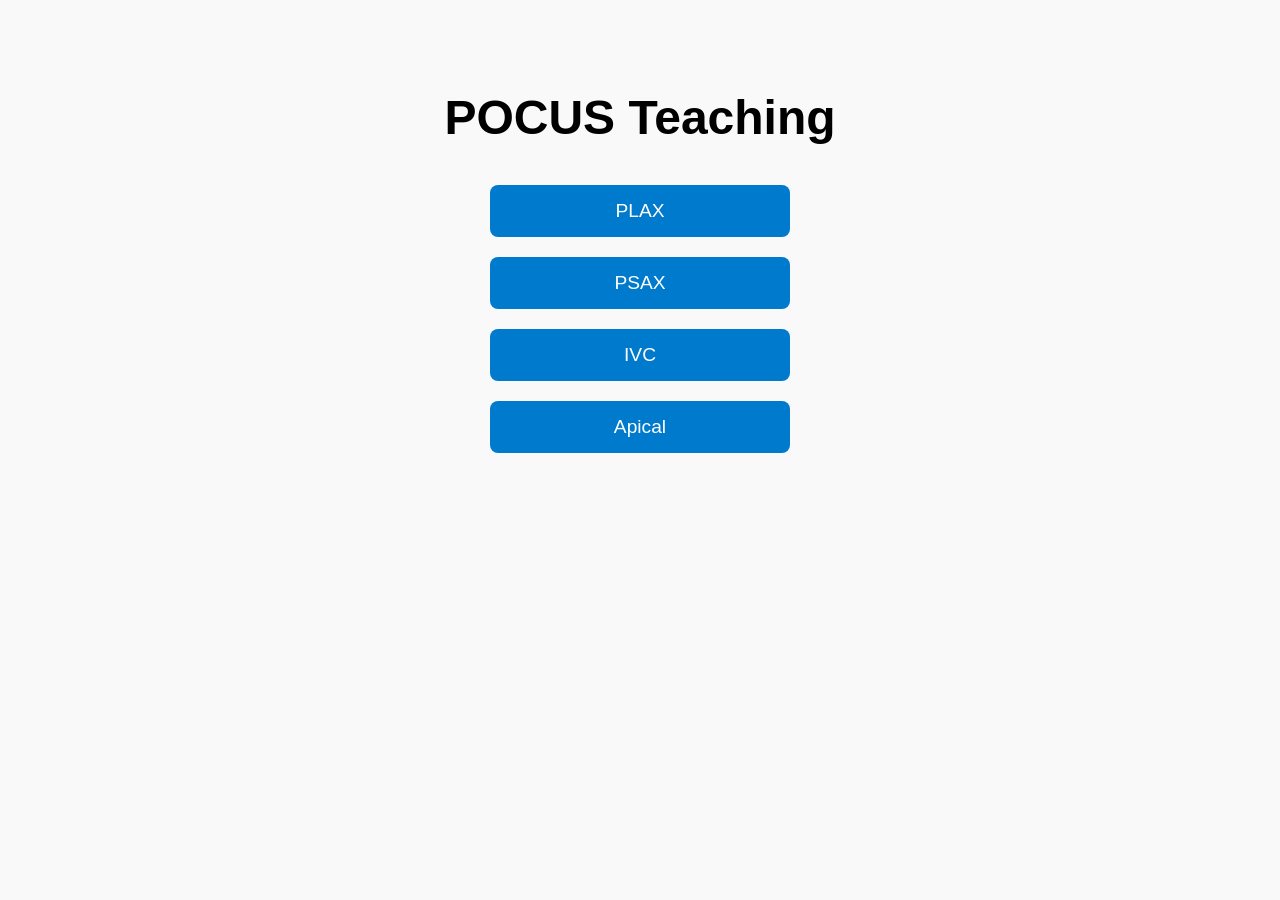
<file: index2.html>
<!DOCTYPE html>
<html lang="en">
<head>
  <meta charset="UTF-8">
  <title>POCUS Teaching</title>
  <style>
    body {
      font-family: Arial, sans-serif;
      text-align: center;
      padding: 50px;
      background-color: #f9f9f9;
    }
    h1 {
      font-size: 3em;
      margin-bottom: 40px;
    }
    .button-container {
      display: flex;
      flex-direction: column;
      gap: 20px;
      max-width: 300px;
      margin: 0 auto;
    }
    a.button {
      text-decoration: none;
      background-color: #007acc;
      color: white;
      padding: 15px;
      border-radius: 8px;
      font-size: 1.2em;
      transition: background-color 0.3s ease;
    }
    a.button:hover {
      background-color: #005fa3;
    }
  </style>
</head>
<body>
  <h1>POCUS Teaching</h1>
  <div class="button-container">
    <a class="button" href="plax.html">PLAX</a>
    <a class="button" href="#">PSAX</a>
    <a class="button" href="#">IVC</a>
    <a class="button" href="#">Apical</a>
  </div>
</body>
</html>
</file>
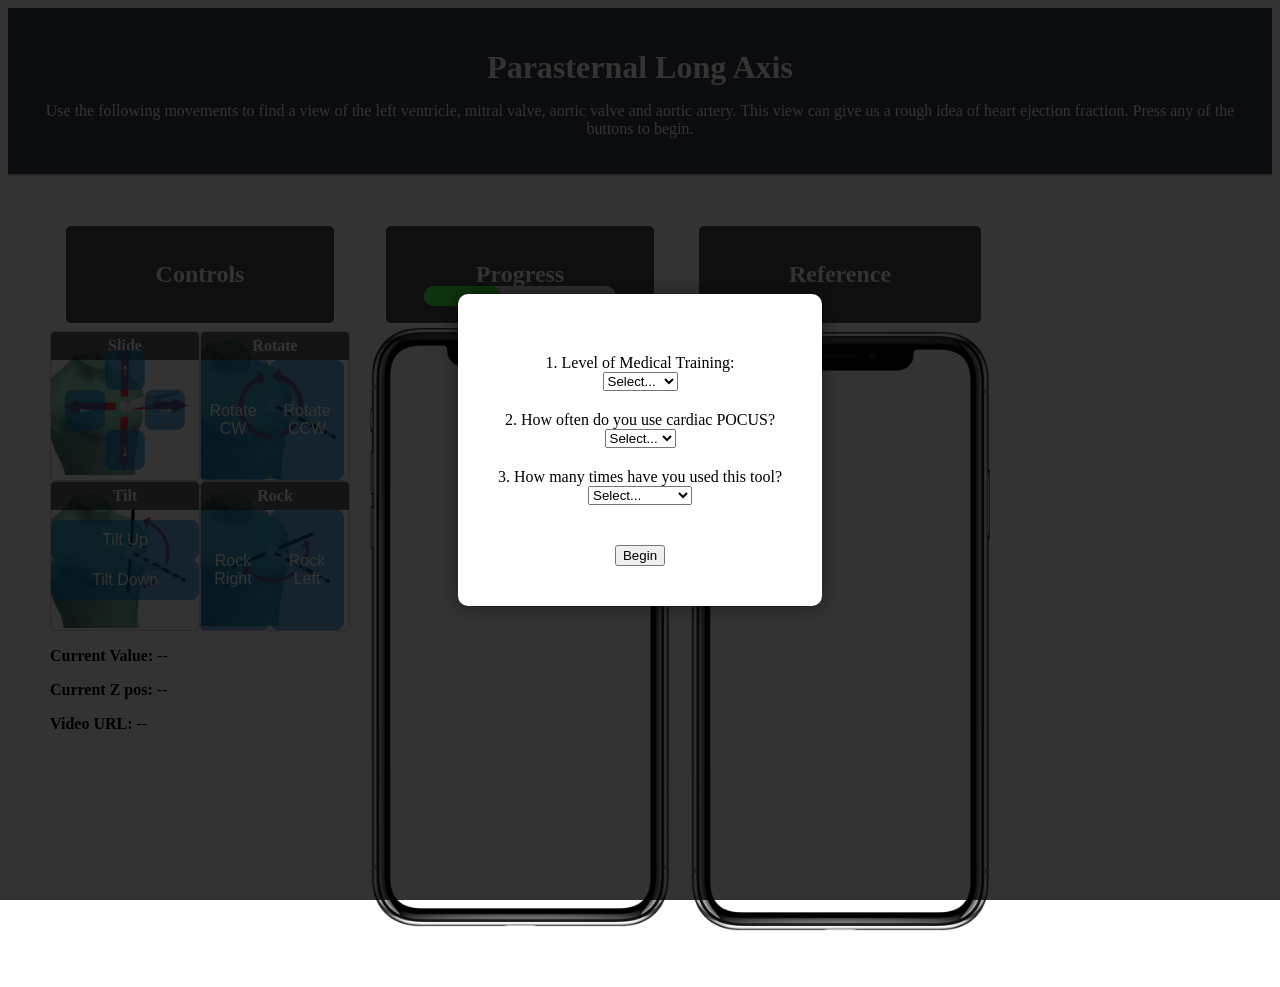
<file: plax.html>
<!DOCTYPE html>
<html lang="en">
<head>
  <meta charset="UTF-8" />
  <title>Parasternal Long Axis - POCUS Teaching</title>

<style>
  /* General Layout */
header {
  background-color: #313d4f;
  padding: 20px;
  text-align: center;
  color: white;
  border-bottom: 2px solid #ccc;
}

header h1 {
  margin-bottom: 10px;
}

/* Flexbox layout for overall content */
.content {
  display: flex;
  justify-content: left;
  align-items: flex-start;
  gap: 0px;
  margin: 40px auto;
  max-width: 1200px;
  padding: 0px;
  flex-wrap: wrap;
}

/* Controls Section */
.control-section {
  display: flex;
  flex-direction: column;
  gap: 20px;
}

/* Control label */
.control-label {
  width: 100%;
  text-align: center;
  background-color: rgba(0, 0, 0, 0.6);
  color: white;
  padding: 8px 12px;
  border-radius: 5px;
  font-weight: bold;
  font-size: 1.1em; 
}

/* Grid inside controls */
.grid {
  display: grid;
  grid-template-columns: repeat(2, 150px);
  grid-template-rows: repeat(2, auto);
  gap: 0px;
}

/* Control block styling */
.control-block {
  background-color: white;
  border: 1px solid #ccc;
  border-radius: 5px;
  min-height: 150px;
  max-width:150px;
  box-sizing: border-box;
  display: flex;
  flex-direction: column;
  justify-content: flex-start;
  align-items: center;
  position: relative;
  overflow: hidden;
  width: 200px;
}

/* Control block title */
.title-box {
  background-color: rgba(0, 0, 0, 0.6);
  color: white;
  padding: 5px 10px;
  border-radius: 8px;
  font-weight: bold;
  margin-bottom: 10px;
  text-align: center;
  width: 100%;
}

/* Movement Background Styles */
.sliding,
.rotation,
.tilting,
.rocking {
  background-size: contain;
  background-position: center;
  background-repeat: no-repeat;
}

.sliding {
  background-image: url('images/plax_slide.jpg');
}

.rotation {
  background-image: url('images/plax_rotate.jpg');
}

.tilting {
  background-image: url('images/plax_tilt.jpg');
}

.rocking {
  background-image: url('images/plax_rock.jpg');
}

/* Control Buttons */
.control-buttons {
  display: grid;
  grid-template-columns: repeat(2, 1fr);
  width: 100%;
  gap: 10px;
  justify-items: center;
}

.control-block button {
  width: 100%;
  height: 40px;
  font-size: 1em;
  border-radius: 8px;
  background-color: rgba(0, 122, 204, 0.6);
  color: white;
  border: none;
  cursor: pointer;
  transition: background-color 0.3s;
}

.control-block button:hover {
  background-color: #005fa3;
}

/* Sliding grid buttons */
.sliding-grid {
  display: grid;
  margin-top: -20px;
  grid-template-columns: 40px 40px 40px;
  grid-template-rows: 40px 40px 40px;
  gap: 0px;
  grid-template-areas:
    ". up ."
    "left . right"
    ". down .";
}

.sliding-grid button {
  width: 40px;
  height: 40px;
  font-size: 18px;
}

.sliding-grid button:nth-child(1) { grid-area: up; }
.sliding-grid button:nth-child(2) { grid-area: down; }
.sliding-grid button:nth-child(3) { grid-area: left; }
.sliding-grid button:nth-child(4) { grid-area: right; }


  .full-height {
  height: 100%;
}

.full-button-stack {
  display: flex;
  flex-direction: row;
  justify-content: space-between;
  margin-top: -10px;
  margin-left: -10px;
  flex-grow: 1;
  width: 100%;
}

.full-button-stack button {
  flex-grow: 1;
  width: 100%;
  height: 100%;
}

  
/* iPhone Displays */
.phone-wrapper {
  display: flex;
  flex-direction: column;
  align-items: center;
  margin: 10px;
}

.phone-label {
  font-size: 1rem;
  font-weight: bold;
  background-color: rgba(0, 0, 0, 0.7);
  color: white;
  padding: 15px 90px;
  border-radius: 5px;
  margin-bottom: 8px;
  text-align: center;
}

.progress-wrapper {
  width: 80%;
  margin-top: -55px;
  margin-bottom: 20px;
  text-align: center;
  color: white;
}

#progress-bar {
  width: 100%;
  height: 20px;
  border-radius: 10px;
  background-color: #ddd;
}

progress::-webkit-progress-bar {
  background-color: rgba(255, 255, 255, 0.2);
  border-radius: 10px;
}

progress::-webkit-progress-value {
  background-color: rgba(0, 255, 0, 0.7);
  border-radius: 10px;
}

.emoji-burst {
    position: absolute;
    bottom: 200;
    font-size: 24px;
    pointer-events: none;
    animation: burst-fly 1.2s ease-out forwards;
    transform: translate(0, 0);
    z-index: 9999;
}

@keyframes burst-fly {
    to {
        transform: translate(var(--x), var(--y)) scale(1.5);
        opacity: 0;
    }
}




.iphone {
  position: relative;
  width: 300px;
  height: 600px;
}

.video-container {
  position: relative;
  width: 100%;
  height: 100%;
}

.screen-content {
  position: absolute;
  top: 2%;
  left: 3%;
  width: 95%;
  height: 95%;
  object-fit: cover;
  z-index: 1;
  border-radius: 30px;
}

.phone-frame {
  position: absolute;
  top: 0;
  left: 0;
  width: 100%;
  height: 100%;
  z-index: 2;
}

  #welcomeOverlay {
    position: fixed;
    top: 0;
    left: 0;
    width: 100%;
    height: 100%;
    background: rgba(0, 0, 0, 0.8); /* Dark, semi-transparent */
    display: flex; /* To center content */
    justify-content: center;
    align-items: center;
    z-index: 1000; /* Ensure it's on top */
}

  #surveyContainer {
    background: white;
    padding: 40px;
    border-radius: 10px;
    text-align: center;
    max-width: 600px;
    box-shadow: 0 0 20px rgba(0,0,0,0.5);
}
    
</style>



</head>
<body>
<div id="welcomeOverlay">
    <div id="surveyContainer">
        <h2> </h2>
        <div style="margin-bottom: 20px;">
                <label for="medicalTraining">1. Level of Medical Training:</label><br>
                <select id="medicalTraining" name="medicalTraining" required>
                    <option value="">Select...</option>
                    <option value="student">Student</option>
                    <option value="resident">Resident</option>
                    <option value="fellow">Fellow</option>
                    <option value="other">Other</option>
                </select>
            </div>
            
            <div style="margin-bottom: 20px;">
                <label for="pocusFrequency">2. How often do you use cardiac POCUS?</label><br>
                <select id="pocusFrequency" name="pocusFrequency" required>
                    <option value="">Select...</option>
                    <option value="daily">Daily</option>
                    <option value="weekly">Weekly</option>
                    <option value="monthly">Monthly</option>
                    <option value="rarely">Rarely</option>
                </select>
            </div>
            
            <div style="margin-bottom: 20px;">
                <label for="toolUsage">3. How many times have you used this tool?</label><br>
                <select id="toolUsage" name="toolUsage" required>
                    <option value="">Select...</option>
                    <option value="never">Never</option>
                    <option value="fewTimes">A few times</option>
                    <option value="multipleTimes">Multiple times</option>
                </select>
            </div>
        <button id="submitSurvey" style="margin-top: 20px;">Begin</button>
    </div>
</div>
  
  <header>
    <h1>Parasternal Long Axis</h1>
    <p>Use the following movements to find a view of the left ventricle, mitral valve, aortic valve and aortic artery. This view can give us a rough idea of heart ejection fraction. Press any of the buttons to begin.</p>
  </header>
  
<div class="content">
  <!-- Controls on the left -->
  <div class="phone-wrapper">
    <div class="phone-label"><h2>Controls</h2></div>
    <div class="control-section">
    <div class="grid">
      <!-- Sliding Controls -->
      <div class="control-block sliding">
        <div class="title-box">Slide</div>
        <div class="sliding-grid">
          <button onclick="move(0, 0, -1, 0)">↑</button>
          <button onclick="move(0, 0, 1, 0)">↓</button>
          <button onclick="move(0, 0, 0, -1)">←</button>
          <button onclick="move(0, 0, 0, 1)">→</button>
        </div>
      </div>

           <!-- Rotation Controls -->
      <div class="control-block rotation full-height">
        <div class="title-box">Rotate</div>
        <div class="full-button-stack">
          <button onclick="rotateClockwise()">Rotate CW</button>
          <button onclick="rotateCounterClockwise()">Rotate CCW</button>
        </div>
      </div>
      
      <!-- Tilting Controls -->
      <div class="control-block tilting">
        <div class="title-box">Tilt</div>
        <button onclick="tiltUp()">Tilt Up</button>
        <button onclick="tiltDown()">Tilt Down</button>
      </div>
      
      <!-- Rocking Controls -->
      <div class="control-block rocking full-height">
        <div class="title-box">Rock</div>
        <div class="full-button-stack">
          <button onclick="rockRight()">Rock Right</button>
          <button onclick="rockLeft()">Rock Left</button>
        </div>
      </div>


      <div id="feedback" class="feedback-display">
        <p id= "current_value" ><strong>Current Value: </strong> <span id="current-value">--</span></p>
        <p id= "current_z" ><strong>Current Z pos: </strong> <span id="current-z">--</span></p>
        <p id= "current_url" > <strong>Video URL:</strong> <span id="video-url">--</span></p>
      </div>


      
    </div>
  </div>
  </div>


  <!-- In Progress Phone - Center -->
  <div class="phone-wrapper">
    <div class="phone-label"><h2>Progress</h2></div>
    <div class="progress-wrapper">
      <label for="progress-bar"></label>
      <progress id="progress-bar" value="0" max="100" style="width: 80%; margin-top: 10px;"></progress>
    </div>
    <div class="iphone">
      <div class="video-container">
        <video id="main-video" class="screen-content" autoplay loop muted playsinline>
          <source src="" type="video/mp4" />
          Your browser does not support the video tag.
        </video>
        <img class="phone-frame" src="iphone.png" alt="iPhone frame" />
      </div>
    </div>
    <div style="margin-top: 10px;">
       <button id="randomize-button" onclick="handleRandomize()" style="display: none;" > Randomize View </button>
    </div>
  </div>


  <!-- Reference Phone - Right -->
  <div class="phone-wrapper">
    <div class="phone-label">
      <h2>Reference</h2>
    </div>
    <div class="iphone">
      <div class="video-container">
        <video
          id="second-video"
          class="screen-content"
          autoplay
          loop
          muted
          playsinline
        >
          <source
            src="https://raw.githubusercontent.com/mspicy-byte/pocus/main/videos/43_plax_7_NORM.mp4"
            type="video/mp4"
          />
          Your browser does not support the video tag.
        </video>
        <img class="phone-frame" src="iphone.png" alt="iPhone frame" />
      </div>
  </div>
</div>

  
</div>

<script>
// ---------- GLOBAL VARIABLES (Declared once, to maintain state and be accessible) ----------
let randomizeButtonPresses = 0; // This COUNTER MUST be global to increment correctly.
  
let currentPosition = [0, 0, 0, 0];  // Properly defined
let startPosition = null;
let moveHistory = [];
let totalMoves = 0;

// Your video data - do NOT move these
const videoURLs = [
  "https://raw.githubusercontent.com/mspicy-byte/pocus/main/videos/1_plax_1_NORM.mp4",  // 1
  "https://raw.githubusercontent.com/mspicy-byte/pocus/main/videos/2_plax_1_CW.mp4",    // 2
  "https://raw.githubusercontent.com/mspicy-byte/pocus/main/videos/3_plax_1_CCW.mp4",   // 3
  "https://raw.githubusercontent.com/mspicy-byte/pocus/main/videos/4_plax_1_TU.mp4",    // 4
  "https://raw.githubusercontent.com/mspicy-byte/pocus/main/videos/5_plax_1_TD.mp4",    // 5
  "https://raw.githubusercontent.com/mspicy-byte/pocus/main/videos/6_plax_1_RR.mp4",    // 6
  "https://raw.githubusercontent.com/mspicy-byte/pocus/main/videos/7_plax_1_RL.mp4",    // 7
  "https://raw.githubusercontent.com/mspicy-byte/pocus/main/videos/8_plax_2_NORM.mp4",  // 8
  "https://raw.githubusercontent.com/mspicy-byte/pocus/main/videos/9_plax_2_CW.mp4",    // 9
  "https://raw.githubusercontent.com/mspicy-byte/pocus/main/videos/10_plax_2_CCW.mp4",  // 10
  "https://raw.githubusercontent.com/mspicy-byte/pocus/main/videos/11_plax_2_TU.mp4",   // 11
  "https://raw.githubusercontent.com/mspicy-byte/pocus/main/videos/12_plax_2_TD.mp4",   // 12
  "https://raw.githubusercontent.com/mspicy-byte/pocus/main/videos/13_plax_2_RR.mp4",   // 13
  "https://raw.githubusercontent.com/mspicy-byte/pocus/main/videos/14_plax_2_RL.mp4",   // 14
  "https://raw.githubusercontent.com/mspicy-byte/pocus/main/videos/15_plax_3_NORM.mp4", // 15
  "https://raw.githubusercontent.com/mspicy-byte/pocus/main/videos/16_plax_3_CW.mp4",   // 16
  "https://raw.githubusercontent.com/mspicy-byte/pocus/main/videos/17_plax_3_CCW.mp4",  // 17
  "https://raw.githubusercontent.com/mspicy-byte/pocus/main/videos/18_plax_3_TU.mp4",   // 18
  "https://raw.githubusercontent.com/mspicy-byte/pocus/main/videos/19_plax_3_TD.mp4",   // 19
  "https://raw.githubusercontent.com/mspicy-byte/pocus/main/videos/20_plax_3_RR.mp4",   // 20
  "https://raw.githubusercontent.com/mspicy-byte/pocus/main/videos/21_plax_3_RL.mp4",   // 21
  "https://raw.githubusercontent.com/mspicy-byte/pocus/main/videos/22_plax_4_NORM.mp4", // 22
  "https://raw.githubusercontent.com/mspicy-byte/pocus/main/videos/23_plax_4_CW.mp4",   // 23
  "https://raw.githubusercontent.com/mspicy-byte/pocus/main/videos/24_plax_4_CCW.mp4",  // 24
  "https://raw.githubusercontent.com/mspicy-byte/pocus/main/videos/25_plax_4_TU.mp4",   // 25
  "https://raw.githubusercontent.com/mspicy-byte/pocus/main/videos/26_plax_4_TD.mp4",   // 26
  "https://raw.githubusercontent.com/mspicy-byte/pocus/main/videos/27_plax_4_RR.mp4",   // 27
  "https://raw.githubusercontent.com/mspicy-byte/pocus/main/videos/28_plax_4_RL.mp4",   // 28
  "https://raw.githubusercontent.com/mspicy-byte/pocus/main/videos/29_plax_5_NORM.mp4", // 29
  "https://raw.githubusercontent.com/mspicy-byte/pocus/main/videos/30_plax_5_CW.mp4",   // 30
  "https://raw.githubusercontent.com/mspicy-byte/pocus/main/videos/31_plax_5_CCW.mp4",  // 31
  "https://raw.githubusercontent.com/mspicy-byte/pocus/main/videos/32_plax_5_TU.mp4",   // 32
  "https://raw.githubusercontent.com/mspicy-byte/pocus/main/videos/33_plax_5_TD.mp4",   // 33
  "https://raw.githubusercontent.com/mspicy-byte/pocus/main/videos/34_plax_5_RR.mp4",   // 34
  "https://raw.githubusercontent.com/mspicy-byte/pocus/main/videos/35_plax_5_RL.mp4",   // 35
  "https://raw.githubusercontent.com/mspicy-byte/pocus/main/videos/36_plax_6_NORM.mp4", // 36
  "https://raw.githubusercontent.com/mspicy-byte/pocus/main/videos/37_plax_6_CW.mp4",   // 37
  "https://raw.githubusercontent.com/mspicy-byte/pocus/main/videos/38_plax_6_CCW.mp4",  // 38
  "https://raw.githubusercontent.com/mspicy-byte/pocus/main/videos/39_plax_6_TU.mp4",   // 39
  "https://raw.githubusercontent.com/mspicy-byte/pocus/main/videos/40_plax_6_TD.mp4",   // 40
  "https://raw.githubusercontent.com/mspicy-byte/pocus/main/videos/41_plax_6_RR.mp4",   // 41
  "https://raw.githubusercontent.com/mspicy-byte/pocus/main/videos/42_plax_6_RL.mp4",   // 42
  "https://raw.githubusercontent.com/mspicy-byte/pocus/main/videos/43_plax_7_NORM.mp4", // 43
  "https://raw.githubusercontent.com/mspicy-byte/pocus/main/videos/44_plax_7_CW.mp4",   // 44
  "https://raw.githubusercontent.com/mspicy-byte/pocus/main/videos/45_plax_7_CCW.mp4",  // 45
  "https://raw.githubusercontent.com/mspicy-byte/pocus/main/videos/46_plax_7_TU.mp4",   // 46
  "https://raw.githubusercontent.com/mspicy-byte/pocus/main/videos/47_plax_7_TD.mp4",   // 47
  "https://raw.githubusercontent.com/mspicy-byte/pocus/main/videos/48_plax_7_RR.mp4",   // 48
  "https://raw.githubusercontent.com/mspicy-byte/pocus/main/videos/49_plax_7_RL.mp4",   // 49
  "https://raw.githubusercontent.com/mspicy-byte/pocus/main/videos/50_plax_8_NORM.mp4", // 50
  "https://raw.githubusercontent.com/mspicy-byte/pocus/main/videos/51_plax_8_CW.mp4",   // 51
  "https://raw.githubusercontent.com/mspicy-byte/pocus/main/videos/52_plax_8_CCW.mp4",  // 52
  "https://raw.githubusercontent.com/mspicy-byte/pocus/main/videos/53_plax_8_TU.mp4",   // 53
  "https://raw.githubusercontent.com/mspicy-byte/pocus/main/videos/54_plax_8_TD.mp4",   // 54
  "https://raw.githubusercontent.com/mspicy-byte/pocus/main/videos/55_plax_8_RR.mp4",   // 55
  "https://raw.githubusercontent.com/mspicy-byte/pocus/main/videos/56_plax_8_RL.mp4",   // 56
  "https://raw.githubusercontent.com/mspicy-byte/pocus/main/videos/57_plax_9_NORM.mp4", // 57
  "https://raw.githubusercontent.com/mspicy-byte/pocus/main/videos/58_plax_9_CW.mp4",   // 58
  "https://raw.githubusercontent.com/mspicy-byte/pocus/main/videos/59_plax_9_CCW.mp4",  // 59
  "https://raw.githubusercontent.com/mspicy-byte/pocus/main/videos/60_plax_9_TU.mp4",   // 60
  "https://raw.githubusercontent.com/mspicy-byte/pocus/main/videos/61_plax_9_TD.mp4",   // 61
  "https://raw.githubusercontent.com/mspicy-byte/pocus/main/videos/62_plax_9_RR.mp4",   // 62
  "https://raw.githubusercontent.com/mspicy-byte/pocus/main/videos/63_plax_9_RL.mp4"    // 63
];



const tensor = [
    [
        [
            [2, 9, 16],    //ClockWise section
            [23, 30, 37],
            [44, 51, 58], 
        ],
        [
            [1, 8, 15],    //normal section
            [22, 29, 36],
            [43, 50, 57],
        ],
        [
            [3, 10, 17],  //Counter ClockWise section
            [24, 31, 38],
            [45, 52, 59],
        ]
    ],
    [
        [
            [4, 11, 18],  // Tilt Up section
            [25, 32, 39],
            [46, 53, 60],
        ],
        [
            [1, 8, 15],
            [22, 29, 36],   //normal section
            [43, 50, 57],
        ],
        [
            [5, 12, 19],  // Tilt Down section
            [26, 33, 40],
            [47, 54, 61],
        ]
    ],
    [
        [
            [6, 13, 20],   //Rock Right section
            [27, 34, 41],
            [48, 55, 62],
        ],
        [
            [1, 8, 15],
            [22, 29, 36],    //normal section
            [43, 50, 57],
        ],
        [
            [7, 14, 21],     //Rock Left section
            [28, 35, 42],
            [49, 56, 63],
        ]
    ]
];

let position = { s: 0, z: 1, y: 1, x: 1 }; // Current position in the tensor

// YOUR GOOGLE APPS SCRIPT WEB APP URL - REPLACE THIS WITH YOUR DEPLOYED URL
// If you redeploy your Apps Script, this URL MIGHT CHANGE. VERIFY IT!

// ---------- HELPER FUNCTIONS (These don't need to be inside DOMContentLoaded) ----------

// Basic utility to keep values within bounds
function clamp(value, min, max) {
    return Math.max(min, Math.min(max, value));
}

// Updates the main video source based on current position
function updateVideo() {
    const index = tensor[position.s][position.z][position.y][position.x] - 1;
    const video = document.getElementById("main-video");
    const source = video.querySelector("source");

    if (index < 0 || index >= videoURLs.length || !videoURLs[index]) {
        console.warn("Invalid video index or URL not found:", index, videoURLs[index]);
        return;
    }

    source.src = videoURLs[index];
    video.load();

    // Force these attributes for iOS autoplay compliance
    video.muted = true;
    video.playsInline = true;
    video.autoplay = true;

    // Play returns a promise — handle errors gracefully
    video.play().catch((error) => {
        console.warn("Video play was prevented:", error);
    });

    console.log(`Current Video Index: ${index + 1}, URL: ${videoURLs[index]}`);
}



function triggerEmojiBurst() {
    const emojis = ["🎉", "😄", "🚀", "✨", "💥"];
    const emojiCount = 12;
    const progressWrapper = document.querySelector(".progress-wrapper");

    for (let i = 0; i < emojiCount; i++) {
        const emoji = document.createElement("div");
        emoji.className = "emoji-burst";
        emoji.innerText = emojis[Math.floor(Math.random() * emojis.length)];

        const angle = Math.random() * 2 * Math.PI; // Full circle
        const distance = 100 + Math.random() * 50;
        const x = Math.cos(angle) * distance;
        const y = Math.sin(angle) * distance * -1;

        emoji.style.setProperty('--x', `${x}px`);
        emoji.style.setProperty('--y', `${y}px`);
        emoji.style.left = `${Math.random() * 80 + 10}%`;

        setTimeout(() => {
            progressWrapper.appendChild(emoji);
            setTimeout(() => emoji.remove(), 1200);
        }, i * 50);
    }
}

function updateProgress(pos, size) {
    // Target zyx position (ignore `s`)
    const targetPos = [1, 2, 0];
    const posArray = [pos.z, pos.y, pos.x];

    const isAtTarget = posArray.every((val, i) => val === targetPos[i]);

    const progressBar = document.getElementById("progress-bar");
    const randomizeButton = document.getElementById("randomize-button");

    if (isAtTarget) {
        progressBar.value = 100;
        randomizeButton.style.display = "block";
        triggerEmojiBurst(); // 🎉🎉🎉
        return;
    }

    // Simple "distance to target" calculation
    const totalError = Math.abs(1 - pos.z) + Math.abs(2 - pos.y) + Math.abs(0 - pos.x);
    const percent = Math.max(0, Math.min(100, Math.round((5 - totalError) / 5 * 100)));

    if (isFinite(percent)) {
        progressBar.value = percent;
    } else {
        console.warn("Invalid percent calculated:", percent);
        progressBar.value = 0;
    }

    randomizeButton.style.display = "none";
}



// Updates the view using absolute s and z values
function setView(targetS) {
    // Clamp to stay within tensor bounds
    position.s = clamp(targetS, 0, tensor.length - 1);


    // No change to y or x
    currentPosition = [position.s, position.z, position.y, position.x];
    const value = tensor[position.s][position.z][position.y][position.x];

    // Track and display
    totalMoves += 1;
    moveHistory.push(value);
    document.getElementById("current_value").innerHTML = currentPosition;
    document.getElementById("current-z").innerHTML = position.z;
    document.getElementById("current_url").innerHTML = value;

    updateVideo();
    updateProgress(position, [
        tensor.length,
        tensor[0].length,
        tensor[0][0].length,
        tensor[0][0][0].length,
    ]);

    // Debug info
    console.log("Updated to:", currentPosition, "| Total moves:", totalMoves, "| History:", moveHistory);
}

function rotateClockwise() {   
    if (position.z < 2) {
        position.z += 1;
    } else {
        position.z = 2; // Stay at max
    }
    setView(0); // s = 0 = rotate
}

function rotateCounterClockwise() {
    if (position.z > 0) {
        position.z -= 1;
    } else {
        position.z = 0; // Stay at min
    }
    setView(0); // s = 0 = rotate
}

function tiltUp() {   
    if (position.z < 2) {
        position.z += 1;
    } else {
        position.z = 2; // Stay at max
    }
    setView(1); // s = 0 = rotate
}

function tiltDown() {
    if (position.z > 0) {
        position.z -= 1;
    } else {
        position.z = 0; // Stay at min
    }
    setView(1); // s = 0 = rotate
}

function rockRight() {   
    if (position.z < 2) {
        position.z += 1;
    } else {
        position.z = 2; // Stay at max
    }
    setView(2); // s = 0 = rotate
}

function rockLeft() {
    if (position.z > 0) {
        position.z -= 1;
    } else {
        position.z = 0; // Stay at min
    }
    setView(2); // s = 0 = rotate
}



// Function to handle movement button clicks
function move(ds, dz, dy, dx) {
    position.s = clamp(position.s + ds, 0, tensor.length - 1);
    position.z = clamp(position.z + dz, 0, tensor[0].length - 1);
    position.y = clamp(position.y + dy, 0, tensor[0][0].length - 1);
    position.x = clamp(position.x + dx, 0, tensor[0][0][0].length - 1);

    totalMoves+= 1; // ✅ Correctly increment  
    currentPosition = [position.s, position.z, position.y, position.x];
    const value = tensor[position.s][position.z][position.y][position.x];
    moveHistory.push(value);
    document.getElementById("current_value").innerHTML = currentPosition;
    document.getElementById("current_url").innerHTML = value;
    
 

    updateVideo();
    updateProgress(position, [
        tensor.length,
        tensor[0].length,
        tensor[0][0].length,
        tensor[0][0][0].length,
    ]);

    // Optional debug
    console.log("Moved to:", currentPosition, "| Total moves:", totalMoves, "| History:", moveHistory);
}





// Randomizes the current video position
function randomizePosition() {
  //changes the tensor location in data structure
    position.s = Math.floor(Math.random() * tensor.length);
    position.z = Math.floor(Math.random() * tensor[0].length);
    position.y = Math.floor(Math.random() * tensor[0][0].length);
    position.x = Math.floor(Math.random() * tensor[0][0][0].length);
    currentPosition = [position.s, position.z, position.y, position.x];

  //updates the start position and reset move history
    let start = tensor[position.s][position.z][position.y][position.x];
    startPosition = start;
    moveHistory.push(start);
    totalMoves = 0; // Reset again for clarity
}

// Function called when the "Randomize View" button is pressed
function handleRandomize() {
    console.log("start position:", startPosition, "moveHistory:", moveHistory, "total moves #", totalMoves );
    randomizeButtonPresses++; // Moved here to ensure count happens before any async

    submitRandomizeData(); // Logs and sends data
    randomizePosition();
    updateVideo(); // This uses currentPosition
    updateProgress(position, [
        tensor.length,
        tensor[0].length,
        tensor[0][0].length,
        tensor[0][0][0].length,
    ]);

    
}


// ---------- DATA SUBMISSION FUNCTION (Called by handleRandomize) ----------
async function submitRandomizeData() {
    const dataToSubmit = {
        medicalTraining: localStorage.getItem('medicalTraining'),
        pocusFrequency: localStorage.getItem('pocusFrequency'),
        toolUsage: localStorage.getItem('toolUsage'),
        randomizeButtonPresses: 2,
        startingPosition: startPosition,
        numberOfMoves: totalMoves,
        moveHistory: moveHistory
    };
  
    console.log("📤 Sending expanded data:", dataToSubmit);

    try {
        const GOOGLE_URL = "https://script.google.com/macros/s/AKfycbxoSX0wr1wFpAUv7BEqKj9XXNGKfexDLqASKpHcRwTepI5MKjvBuzPbAvXaf1PwxO2d/exec";

        const response = await fetch(GOOGLE_URL, {
            method: 'POST',
            headers: {
                'Content-Type': 'application/json',
            },
            body: JSON.stringify(dataToSubmit),
            mode: 'no-cors'
        });

        console.log('✅ Full data sent (no-cors mode, response not visible).');
    } catch (error) {
        console.error('❌ Submission failed:', error);
        alert('Submission failed. Check console for details.');
    }
}

  // attempt to make the demo video play automatically on iphone ----------->
function enableSecondVideoPlayback() {
  const secondVideo = document.getElementById("second-video");
  if (secondVideo) {
    secondVideo.muted = true; // Required for autoplay
    secondVideo.playsInline = true; // Redundant safeguard
    secondVideo.load(); // Ensure it's initialized
    secondVideo.play().catch(err => {
      console.warn("Second video play failed:", err);
    });
  }

  // Remove listeners after one attempt
  document.body.removeEventListener("click", enableSecondVideoPlayback);
  document.body.removeEventListener("touchstart", enableSecondVideoPlayback);
}

// Add the trigger listener
document.body.addEventListener("click", enableSecondVideoPlayback);
document.body.addEventListener("touchstart", enableSecondVideoPlayback);


// ---------- MAIN INITIALIZATION (Ensures DOM is ready before manipulating it) ----------
document.addEventListener('DOMContentLoaded', (event) => {
    const overlay = document.getElementById('welcomeOverlay');
    const submitButton = document.getElementById('submitSurvey');
    const randomizeButton = document.getElementById('randomize-button'); // Get reference to the randomize button

    // --- Survey Overlay Logic ---
    submitButton.addEventListener('click', () => {
        const medicalTraining = document.getElementById('medicalTraining').value;
        const pocusFrequency = document.getElementById('pocusFrequency').value;
        const toolUsage = document.getElementById('toolUsage').value;

        if (medicalTraining && pocusFrequency && toolUsage) {
            overlay.style.display = 'none'; // Hide the overlay
            // Store survey answers for later submission
            localStorage.setItem('medicalTraining', medicalTraining);
            localStorage.setItem('pocusFrequency', pocusFrequency);
            localStorage.setItem('toolUsage', toolUsage);
        } else {
            alert('please fill out those questions');
        }
    });

    // Check if survey already answered in localStorage to skip the overlay
    if (localStorage.getItem('medicalTraining') && localStorage.getItem('pocusFrequency') && localStorage.getItem('toolUsage')) {
        overlay.style.display = 'none';
    }

    // --- Initial Video & Progress Setup ---
    // These calls ensure the video and progress bar are set up when the page loads,
    // regardless of whether the survey was skipped or completed.
    randomizePosition(); // Set initial random position
    updateVideo();       // Load the video for that position
    updateProgress(position, [ // Update progress bar and randomize button visibility
        tensor.length,
        tensor[0].length,
        tensor[0][0].length,
        tensor[0][0][0].length,
    ]);
});



</script>
  
</body>
</html>
</file>
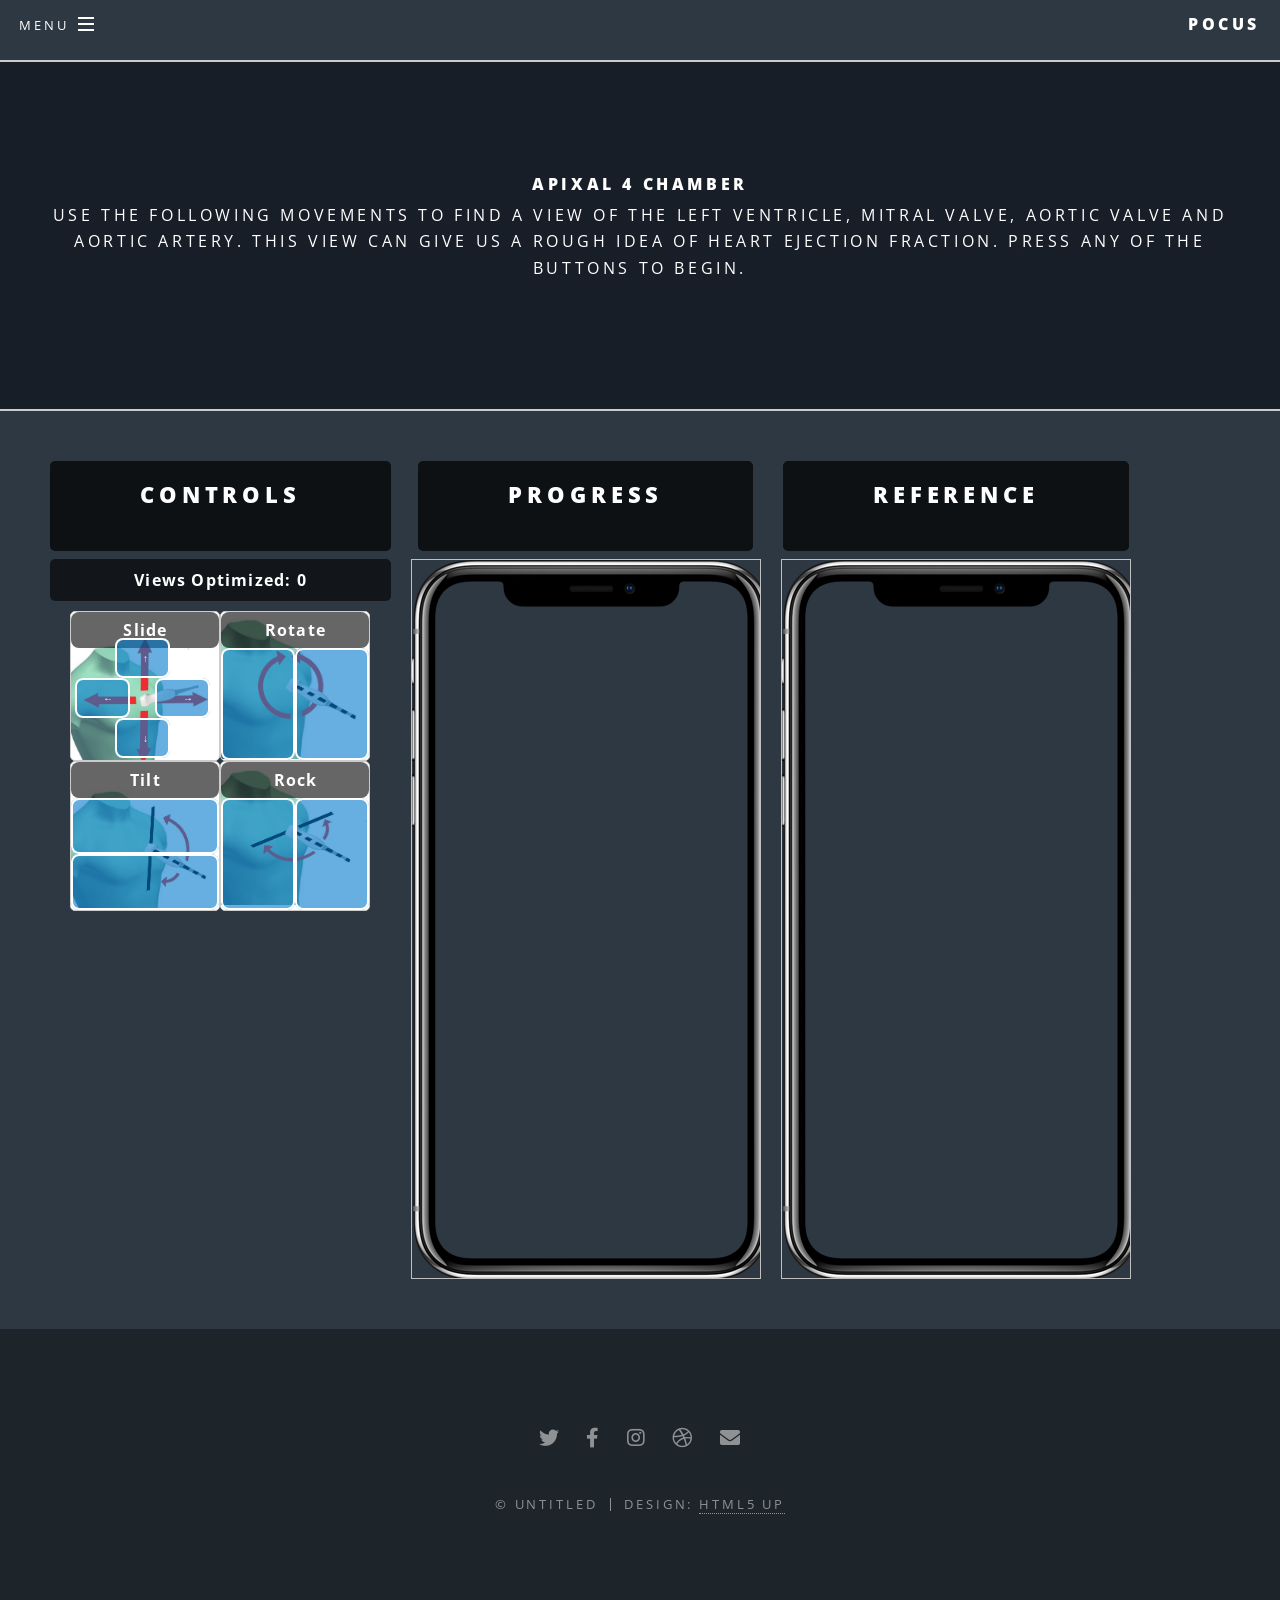
<file: sty_A4C.html>
<!DOCTYPE HTML>
<!--
	Spectral by HTML5 UP
	html5up.net | @ajlkn
	Free for personal and commercial use under the CCA 3.0 license (html5up.net/license)
-->
<html>
	<head>
		<title>Generic - Spectral by HTML5 UP</title>
		<meta charset="utf-8" />
		<meta name="viewport" content="width=device-width, initial-scale=1, user-scalable=no" />
		<link rel="stylesheet" href="assets/css/main.css" />
		<noscript><link rel="stylesheet" href="assets/css/noscript.css" /></noscript>
	</head>
	<body class="is-preload">

		<!-- Page Wrapper -->
			<div id="page-wrapper">

				<!-- Header -->
					<header id="header">
						<h1><a href="index.html">POCUS</a></h1>
						<nav id="nav">
							<ul>
								<li class="special">
									<a href="#menu" class="menuToggle"><span>Menu</span></a>
									<div id="menu">
										<ul>
											<li><a href="index.html">Home</a></li>
											<li><a href="sty_plax.html">PLAX</a></li>
											<li><a href="sty_psax.html">PSAX</a></li>
											<li><a href="sty_A4C.html">A4C</a></li>
										</ul>
									</div>
								</li>
							</ul>
						</nav>
					</header>

				<!-- Main -->
					<article id="main">
						 
  <header>
    <h1>Apixal 4 Chamber</h1>
    <p>Use the following movements to find a view of the left ventricle, mitral valve, aortic valve and aortic artery. This view can give us a rough idea of heart ejection fraction. Press any of the buttons to begin.</p>
  </header>
  
<div class="content">
  <!-- Controls on the left -->
  <div class="phone-wrapper">
    <div class="phone-label"><h2>Controls</h2></div>
    <div class="scoreboard">
      Views Optimized: <span id="score-count">0</span>
    </div>

    <div class="control-section">
    <div class="grid">

      <!-- Sliding Controls -->
      <div class="control-block sliding">
        <div class="title-box">Slide</div>
        <div class="sliding-grid">
          <button onclick="slideUp(this)">↑</button>
          <button onclick="slideDown(this)">↓</button>
          <button onclick="slideLeft(this)">←</button>
          <button onclick="slideRight(this)">→</button>
        </div>
      </div>

           <!-- Rotation Controls -->
      <div class="control-block rotation full-height">
        <div class="title-box">Rotate</div>
        <div class="full-button-stack">
          <button onclick="rotateClockwise(this)"></button>
          <button onclick="rotateCounterClockwise(this)"></button>
        </div>
      </div>
    

      <!-- Tilting Controls -->
      <div class="control-block tilting">
        <div class="title-box">Tilt</div>
        <button onclick="tiltUp(this)"></button>
        <button onclick="tiltDown(this)"></button>
      </div>
      
      <!-- Rocking Controls -->
      <div class="control-block rocking full-height">
        <div class="title-box">Rock</div>
        <div class="full-button-stack">
          <button onclick="fanAnt(this)"></button>
          <button onclick="fanPost(this)"></button>
        </div>
      </div>

      <div id="feedback" class="feedback-display">

        <div style="margin-top: 10px;">
          <button id="randomize-button" onclick="handleRandomize()" > Try Another View </button>
       </div>
       
      </div>


      
    </div>
  </div>
  </div>


  <!-- In Progress Phone - Center -->
  <div class="phone-wrapper">
    <div class="phone-label"><h2>Progress</h2></div>
    <div class="iphone">
      <div class="video-container">
        <video id="main-video" class="screen-content" autoplay loop muted playsinline>
          <source src="" type="video/mp4" />
          Your browser does not support the video tag.
        </video>
        <img class="phone-frame" />
      </div>
                            <!-- Error message display -->
                            <div id="error-message">
                             <!-- Error text will appear here -->
                            </div>
    </div>
  </div>


  <!-- Reference Phone - Right -->
  <div class="phone-wrapper">
    <div class="phone-label">
      <h2>Reference</h2>
    </div>
    <div class="iphone">
      <div class="video-container">
        <video
          id="second-video"
          class="screen-content"
          autoplay
          loop
          muted
          playsinline
        >
          <source
            src="https://mspicy-byte.github.io/pocus/tran_recorded/A4C_norm.mov"
            type="video/mp4"
          />
          Your browser does not support the video tag.
        </video>
        <img class="phone-frame" />
      </div>
  </div>
</div>

  
</div>

<script>
// ---------- GLOBAL VARIABLES (Declared once, to maintain state and be accessible) ----------
let randomizeButtonPresses = 0; // This COUNTER MUST be global to increment correctly.
  
let currentPosition = [0, 0];  // Properly defined
let startPosition = null;
let moveHistory = [];
let totalMoves = 0;
let wrongButtons = []; // store all buttons that were pressed incorrectly


// Your video data - do NOT move these


const videoURLs = [
  "https://mspicy-byte.github.io/pocus/tran_recorded/A4C_TA.mov",
  "https://mspicy-byte.github.io/pocus/tran_recorded/A4C_norm.mov",
  "https://mspicy-byte.github.io/pocus/tran_recorded/A4C_TB.mov",
  "https://mspicy-byte.github.io/pocus/tran_recorded/A4C_FA.mov",
  "https://mspicy-byte.github.io/pocus/tran_recorded/A4C_norm.mov",
  "https://mspicy-byte.github.io/pocus/tran_recorded/A4C_FP.mov",
  "https://mspicy-byte.github.io/pocus/tran_recorded/A4C_sup.mov",
  "https://mspicy-byte.github.io/pocus/tran_recorded/A4C_norm.mov",
  "https://mspicy-byte.github.io/pocus/tran_recorded/A4C_inf.mov",
  "https://mspicy-byte.github.io/pocus/tran_recorded/A4C_left.mov",
  "https://mspicy-byte.github.io/pocus/tran_recorded/A4C_norm.mov",
  "https://mspicy-byte.github.io/pocus/tran_recorded/A4C_right.mov",
  "https://mspicy-byte.github.io/pocus/tran_recorded/A4C_CW.mov",
  "https://mspicy-byte.github.io/pocus/tran_recorded/A4C_norm.mov",
  "https://mspicy-byte.github.io/pocus/tran_recorded/A4C_CCW.mov",
];


const tensor = [
  [1, 2, 3],   // Axis 0 (Tilt)
  [4, 5, 6],   // Axis 1 (Fan)
  [7, 8, 9],   // Axis 2 (Slide up/down)
  [10, 11, 12],// Axis 3 (Slide left/right)
  [13, 14, 15] // Axis 4 (Rotate)
];

let position = { y: 1, x: 1 }; // Current position in the tensor

// ---------- HELPER FUNCTIONS (These don't need to be inside DOMContentLoaded) ----------

// Basic utility to keep values within bounds
function clamp(value, min, max) {
    return Math.max(min, Math.min(max, value));
}

// Updates the main video source based on current position
function updateVideo() {
    // Clamp indices just in case
    const x = clamp(position.x, 0, tensor.length - 1);
    const y = clamp(position.y, 0, tensor[0].length - 1);

    // Find the video index from tensor
    const index = tensor[x][y] - 1;

    // Get DOM elements
    const video = document.getElementById("main-video");
    if (!video) {
        console.warn("Main video element not found.");
        return;
    }
    const source = video.querySelector("source");

    // Validate index and URL
    if (index < 0 || index >= videoURLs.length || !videoURLs[index]) {
        console.warn("Invalid video index or URL not found:", index, videoURLs[index]);
        return;
    }

    // Update video source
    source.src = videoURLs[index];
    video.load();

    // iOS autoplay compliance
    video.muted = true;
    video.playsInline = true;
    video.autoplay = true;

    // Try to play, catch autoplay blocks
    video.play().catch((error) => {
        console.warn("Video play was prevented:", error);
    });

    // Debug info
    console.log(`Current Video Index: ${index + 1}, URL: ${videoURLs[index]}`);
}



// Updates the view using absolute s and z values
function setView() {
    // Clamp position to ensure it's valid
    position.x = clamp(position.x, 0, tensor.length - 1);
    position.y = clamp(position.y, 0, tensor[0].length - 1);

    // Store current position (array for logging/debug)
    currentPosition = [position.x, position.y];

    // Get current tensor value (video index)
    const value = tensor[position.x][position.y];

    // Track move history (ignore duplicates for cleaner logs)
    if (moveHistory.length === 0 || moveHistory[moveHistory.length - 1] !== value) {
        moveHistory.push(value);
        totalMoves += 1;
    }

    // Update UI safely
    const elValue = document.getElementById("current_value");
    const elX = document.getElementById("current-x");
    const elY = document.getElementById("current-y");
    const elUrl = document.getElementById("current_url");

    if (elValue) elValue.innerHTML = `[${currentPosition}]`;
    if (elX) elX.innerHTML = position.x;
    if (elY) elY.innerHTML = position.y;
    if (elUrl) elUrl.innerHTML = value;

    // Refresh video and progress
    updateVideo();
    

    // Debug
    console.log(
        "Updated to:", currentPosition,
        "| Tensor Value:", value,
        "| Total moves:", totalMoves,
        "| History:", moveHistory
    );
}


//-------------------------error message for if the move is incorrect 
function checkMoveError(axis, buttonEl = null) {
    const idealAxis = position.x;  // The axis they are supposed to move along
    if (axis !== idealAxis) {
        showErrorMessage("Try Moving in Another Axis!", buttonEl);
        return true;  // Indicates an error
    }
    return false; // No error
}


// Show error message function remains the same
function showErrorMessage(msg, buttonEl = null) {
    // Show text message
    const el = document.getElementById("error-message");
    if (el) {
        el.innerHTML = msg;
        el.style.display = "block";
        setTimeout(() => { el.style.display = "none"; }, 2000);
    } else {
        console.warn(msg);
    }

    // Highlight button in red and store it if not already stored
    if (buttonEl && !wrongButtons.includes(buttonEl)) {
        buttonEl.style.backgroundColor = "grey";
        wrongButtons.push(buttonEl);
    }
}

// Utility sleep function
function sleep(ms) {
    return new Promise(resolve => setTimeout(resolve, ms));
}


// ______________checks if optimized ---------------------
async function checkOptimized() {
    const value = tensor[position.x][position.y]; 
    const currentVideo = videoURLs[value - 1];

    // Example: optimized = video contains "NORM"
    if (position.y === 1) {
        triggerEmojiBurst();
        console.log("Image optimized!");

        // Pause 1.5 seconds before hiding controls
        await sleep(1000);

        // Hide all control blocks (labels + images + buttons)
        const controlBlocks = document.querySelectorAll('.control-block');
        controlBlocks.forEach(block => block.style.display = 'none');

        await sleep(1000);

        // Show randomize button
        const randomizeBtn = document.getElementById('randomize-button');
        if (randomizeBtn) randomizeBtn.style.display = 'inline-block';
    }
}

function triggerEmojiBurst() {
    const emojis = ["🎉", "😄", "🚀", "✨", "💥"];
    const emojiCount = 20;
    const progressWrapper = document.querySelector(".phone-label");

    for (let i = 0; i < emojiCount; i++) {
        const emoji = document.createElement("div");
        emoji.className = "emoji-burst";
        emoji.innerText = emojis[Math.floor(Math.random() * emojis.length)];

        const angle = Math.random() * 2 * Math.PI; // Full circle
        const distance = 100 + Math.random() * 50;
        const x = Math.cos(angle) * distance;
        const y = Math.sin(angle) * distance * -1;

        emoji.style.setProperty('--x', `${x}px`);
        emoji.style.setProperty('--y', `${y}px`);
        emoji.style.left = `${Math.random() * 80 + 10}%`;

        setTimeout(() => {
            progressWrapper.appendChild(emoji);
            setTimeout(() => emoji.remove(), 1200);
        }, i * 50);
    }
}





//Functions defined for the button movemements 

// -------- Tilt (axis 0) --------
function tiltUp(buttonEl) {
    if (checkMoveError(0, buttonEl)) return;
    if (position.y < 2) position.y += 1;
    setView();
    checkOptimized();
}

function tiltDown(buttonEl) {
    if (checkMoveError(0, buttonEl)) return;
    if (position.y > 0) position.y -= 1;
    setView();
    checkOptimized();
}

// -------- Fan (axis 1) --------
function fanAnt(buttonEl) {
    if (checkMoveError(1, buttonEl)) return;
    if (position.y < 2) position.y += 1;
    setView();
    checkOptimized();
}

function fanPost(buttonEl) {
    if (checkMoveError(1, buttonEl)) return;
    if (position.y > 0) position.y -= 1;
    setView();
    checkOptimized();
}

// -------- Slide Up/Down (axis 2) --------
function slideUp(buttonEl) {
    if (checkMoveError(2, buttonEl)) return;
    if (position.y < 2) position.y += 1;
    setView();
    checkOptimized();
}

function slideDown(buttonEl) {
    if (checkMoveError(2, buttonEl)) return;
    if (position.y > 0) position.y -= 1;
    setView();
    checkOptimized();
}

// -------- Slide Left/Right (axis 3) --------
function slideLeft(buttonEl) {
    if (checkMoveError(3, buttonEl)) return;
    if (position.y > 0) position.y -= 1;
    setView();
    checkOptimized();
}

function slideRight(buttonEl) {
    if (checkMoveError(3, buttonEl)) return;
    if (position.y < 2) position.y += 1;
    setView();
    checkOptimized();
}

// -------- Rotate (axis 4) --------
function rotateClockwise(buttonEl) {
    if (checkMoveError(4, buttonEl)) return;
    if (position.y < 2) position.y += 1;
    setView();
    checkOptimized();
}

function rotateCounterClockwise(buttonEl) {
    if (checkMoveError(4, buttonEl)) return;
    if (position.y > 0) position.y -= 1;
    setView();
    checkOptimized();
}




// Randomizes the current video position
function randomizePosition() {
    // Pick a random axis (0–4)
    position.x = Math.floor(Math.random() * tensor.length);

    // Pick a random offset (either 0 or 2, not the center)
    position.y = Math.random() < 0.5 ? 0 : 2;

    // Store current position
    currentPosition = [position.x, position.y];

    // Reset history and moves
    startPosition = tensor[position.x][position.y];
    moveHistory = [startPosition];
    totalMoves = 0;
}

//re-sets all the red buttons with each randomize 
function resetWrongButtons() {
    wrongButtons.forEach(btn => {
        btn.style.backgroundColor = ""; // revert to original
    });
    wrongButtons = [];
}


// Function called when the "Randomize View" button is pressed
function handleRandomize() {
    // Increment counter
    randomizeButtonPresses++; 

    // Update scoreboard
    const scoreEl = document.getElementById('score-count');
    if (scoreEl) scoreEl.textContent = randomizeButtonPresses;

    // Submit data, reset positions, and buttons
    randomizePosition();
    resetWrongButtons();
    updateVideo(); 

    // Show control blocks again
    const controlBlocks = document.querySelectorAll('.control-block');
    controlBlocks.forEach(block => block.style.display = 'flex'); // or 'block'

    // Hide randomize button until next optimization
    const randomizeBtn = document.getElementById('randomize-button');
    if (randomizeBtn) randomizeBtn.style.display = 'none';
}

  // attempt to make the demo video play automatically on iphone ----------->
function enableSecondVideoPlayback() {
  const secondVideo = document.getElementById("second-video");
  if (secondVideo) {
    secondVideo.muted = true; // Required for autoplay
    secondVideo.playsInline = true; // Redundant safeguard
    secondVideo.load(); // Ensure it's initialized
    secondVideo.play().catch(err => {
      console.warn("Second video play failed:", err);
    });
  }

  // Remove listeners after one attempt
  document.body.removeEventListener("click", enableSecondVideoPlayback);
  document.body.removeEventListener("touchstart", enableSecondVideoPlayback);
}

// Add the trigger listener
document.body.addEventListener("click", enableSecondVideoPlayback);
document.body.addEventListener("touchstart", enableSecondVideoPlayback);


// ---------- MAIN INITIALIZATION (Ensures DOM is ready before manipulating it) ----------
randomizePosition(); // Set initial random position
updateVideo();       // Load the video for that position

</script>

				<!-- Footer -->
					<footer id="footer">
						<ul class="icons">
							<li><a href="#" class="icon brands fa-twitter"><span class="label">Twitter</span></a></li>
							<li><a href="#" class="icon brands fa-facebook-f"><span class="label">Facebook</span></a></li>
							<li><a href="#" class="icon brands fa-instagram"><span class="label">Instagram</span></a></li>
							<li><a href="#" class="icon brands fa-dribbble"><span class="label">Dribbble</span></a></li>
							<li><a href="#" class="icon solid fa-envelope"><span class="label">Email</span></a></li>
						</ul>
						<ul class="copyright">
							<li>&copy; Untitled</li><li>Design: <a href="http://html5up.net">HTML5 UP</a></li>
						</ul>
					</footer>

			</div>

		<!-- Scripts -->
			<script src="assets/js/jquery.min.js"></script>
			<script src="assets/js/jquery.scrollex.min.js"></script>
			<script src="assets/js/jquery.scrolly.min.js"></script>
			<script src="assets/js/browser.min.js"></script>
			<script src="assets/js/breakpoints.min.js"></script>
			<script src="assets/js/util.js"></script>
			<script src="assets/js/main.js"></script>

	</body>
</html>
</file>
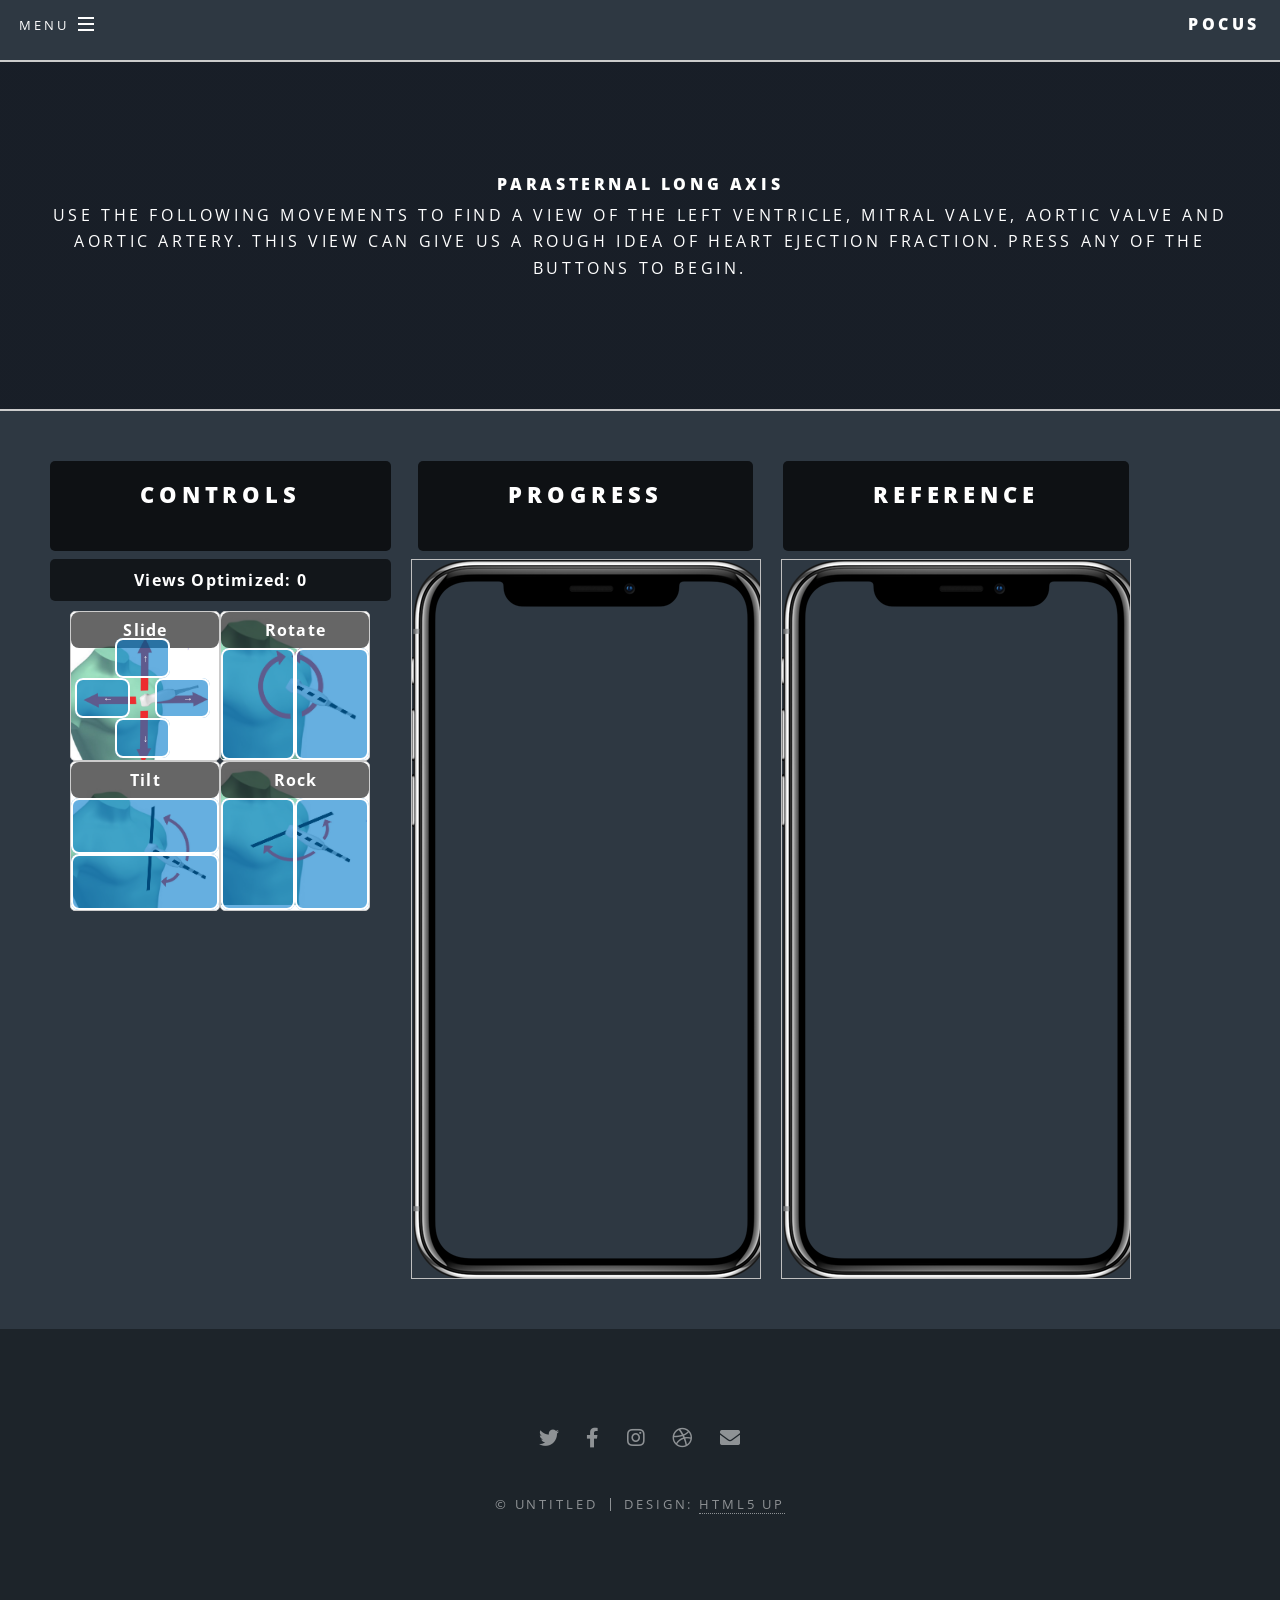
<file: sty_plax.html>
<!DOCTYPE HTML>
<!--
	Spectral by HTML5 UP
	html5up.net | @ajlkn
	Free for personal and commercial use under the CCA 3.0 license (html5up.net/license)
-->
<html>
	<head>
		<title>Generic - Spectral by HTML5 UP</title>
		<meta charset="utf-8" />
		<meta name="viewport" content="width=device-width, initial-scale=1, user-scalable=no" />
		<link rel="stylesheet" href="assets/css/main.css" />
		<noscript><link rel="stylesheet" href="assets/css/noscript.css" /></noscript>
	</head>
	<body class="is-preload">

		<!-- Page Wrapper -->
			<div id="page-wrapper">

				<!-- Header -->
					<header id="header">
						<h1><a href="index.html">POCUS</a></h1>
						<nav id="nav">
							<ul>
								<li class="special">
									<a href="#menu" class="menuToggle"><span>Menu</span></a>
									<div id="menu">
										<ul>
											<li><a href="index.html">Home</a></li>
											<li><a href="sty_plax.html">PLAX</a></li>
											<li><a href="sty_psax.html">PSAX</a></li>
											<li><a href="sty_A4C.html">A4C</a></li>
										</ul>
									</div>
								</li>
							</ul>
						</nav>
					</header>

				<!-- Main -->
					<article id="main">
						 
  <header>
    <h1>Parasternal Long Axis</h1>
    <p>Use the following movements to find a view of the left ventricle, mitral valve, aortic valve and aortic artery. This view can give us a rough idea of heart ejection fraction. Press any of the buttons to begin.</p>
  </header>
  
<div class="content">
  <!-- Controls on the left -->
  <div class="phone-wrapper">
    <div class="phone-label"><h2>Controls</h2></div>
    <div class="scoreboard">
      Views Optimized: <span id="score-count">0</span>
    </div>

    <div class="control-section">
    <div class="grid">

      <!-- Sliding Controls -->
      <div class="control-block sliding">
        <div class="title-box">Slide</div>
        <div class="sliding-grid">
          <button onclick="slideUp(this)">↑</button>
          <button onclick="slideDown(this)">↓</button>
          <button onclick="slideLeft(this)">←</button>
          <button onclick="slideRight(this)">→</button>
        </div>
      </div>

           <!-- Rotation Controls -->
      <div class="control-block rotation full-height">
        <div class="title-box">Rotate</div>
        <div class="full-button-stack">
          <button onclick="rotateClockwise(this)"></button>
          <button onclick="rotateCounterClockwise(this)"></button>
        </div>
      </div>
    

      <!-- Tilting Controls -->
      <div class="control-block tilting">
        <div class="title-box">Tilt</div>
        <button onclick="tiltUp(this)"></button>
        <button onclick="tiltDown(this)"></button>
      </div>
      
      <!-- Rocking Controls -->
      <div class="control-block rocking full-height">
        <div class="title-box">Rock</div>
        <div class="full-button-stack">
          <button onclick="fanAnt(this)"></button>
          <button onclick="fanPost(this)"></button>
        </div>
      </div>

      <div id="feedback" class="feedback-display">

        <div style="margin-top: 10px;">
          <button id="randomize-button" onclick="handleRandomize()" > Try Another View </button>
       </div>
       
      </div>


      
    </div>
  </div>
  </div>


  <!-- In Progress Phone - Center -->
  <div class="phone-wrapper">
    <div class="phone-label"><h2>Progress</h2></div>
    <div class="iphone">
      <div class="video-container">
        <video id="main-video" class="screen-content" autoplay loop muted playsinline>
          <source src="" type="video/mp4" />
          Your browser does not support the video tag.
        </video>
        <img class="phone-frame" />
      </div>
                            <!-- Error message display -->
                            <div id="error-message">
                             <!-- Error text will appear here -->
                            </div>
    </div>
  </div>


  <!-- Reference Phone - Right -->
  <div class="phone-wrapper">
    <div class="phone-label">
      <h2>Reference</h2>
    </div>
    <div class="iphone">
      <div class="video-container">
        <video
          id="second-video"
          class="screen-content"
          autoplay
          loop
          muted
          playsinline
        >
          <source
            src="https://mspicy-byte.github.io/pocus/tran_recorded/PLAX_normal.mov"
            type="video/mp4"
          />
          Your browser does not support the video tag.
        </video>
        <img class="phone-frame" />
      </div>
  </div>
</div>

  
</div>

<script>
// ---------- GLOBAL VARIABLES (Declared once, to maintain state and be accessible) ----------
let randomizeButtonPresses = 0; // This COUNTER MUST be global to increment correctly.
  
let currentPosition = [0, 0];  // Properly defined
let startPosition = null;
let moveHistory = [];
let totalMoves = 0;
let wrongButtons = []; // store all buttons that were pressed incorrectly


// Your video data - do NOT move these


const videoURLs = [
  "https://mspicy-byte.github.io/pocus/tran_recorded/PLAX_TA.mov",
  "https://mspicy-byte.github.io/pocus/tran_recorded/PLAX_normal.mov",
  "https://mspicy-byte.github.io/pocus/tran_recorded/PLAX_TB.mov",
  "https://mspicy-byte.github.io/pocus/tran_recorded/PLAX_FA.mov",
  "https://mspicy-byte.github.io/pocus/tran_recorded/PLAX_normal.mov",
  "https://mspicy-byte.github.io/pocus/tran_recorded/PLAX_FP.mov",
  "https://mspicy-byte.github.io/pocus/tran_recorded/PLAX_sup.mov",
  "https://mspicy-byte.github.io/pocus/tran_recorded/PLAX_normal.mov",
  "https://mspicy-byte.github.io/pocus/tran_recorded/PLAX_inf.mov",
  "https://mspicy-byte.github.io/pocus/tran_recorded/PLAX_left.mov",
  "https://mspicy-byte.github.io/pocus/tran_recorded/PLAX_normal.mov",
  "https://mspicy-byte.github.io/pocus/tran_recorded/PLAX_right.mov",
  "https://mspicy-byte.github.io/pocus/tran_recorded/PLAX_CW.mov",
  "https://mspicy-byte.github.io/pocus/tran_recorded/PLAX_normal.mov",
  "https://mspicy-byte.github.io/pocus/tran_recorded/PLAX_CCW.mov",
];



const tensor = [
  [1, 2, 3],   // Axis 0 (Tilt)
  [4, 5, 6],   // Axis 1 (Fan)
  [7, 8, 9],   // Axis 2 (Slide up/down)
  [10, 11, 12],// Axis 3 (Slide left/right)
  [13, 14, 15] // Axis 4 (Rotate)
];

let position = { y: 1, x: 1 }; // Current position in the tensor

// ---------- HELPER FUNCTIONS (These don't need to be inside DOMContentLoaded) ----------

// Basic utility to keep values within bounds
function clamp(value, min, max) {
    return Math.max(min, Math.min(max, value));
}

// Updates the main video source based on current position
function updateVideo() {
    // Clamp indices just in case
    const x = clamp(position.x, 0, tensor.length - 1);
    const y = clamp(position.y, 0, tensor[0].length - 1);

    // Find the video index from tensor
    const index = tensor[x][y] - 1;

    // Get DOM elements
    const video = document.getElementById("main-video");
    if (!video) {
        console.warn("Main video element not found.");
        return;
    }
    const source = video.querySelector("source");

    // Validate index and URL
    if (index < 0 || index >= videoURLs.length || !videoURLs[index]) {
        console.warn("Invalid video index or URL not found:", index, videoURLs[index]);
        return;
    }

    // Update video source
    source.src = videoURLs[index];
    video.load();

    // iOS autoplay compliance
    video.muted = true;
    video.playsInline = true;
    video.autoplay = true;

    // Try to play, catch autoplay blocks
    video.play().catch((error) => {
        console.warn("Video play was prevented:", error);
    });

    // Debug info
    console.log(`Current Video Index: ${index + 1}, URL: ${videoURLs[index]}`);
}



// Updates the view using absolute s and z values
function setView() {
    // Clamp position to ensure it's valid
    position.x = clamp(position.x, 0, tensor.length - 1);
    position.y = clamp(position.y, 0, tensor[0].length - 1);

    // Store current position (array for logging/debug)
    currentPosition = [position.x, position.y];

    // Get current tensor value (video index)
    const value = tensor[position.x][position.y];

    // Track move history (ignore duplicates for cleaner logs)
    if (moveHistory.length === 0 || moveHistory[moveHistory.length - 1] !== value) {
        moveHistory.push(value);
        totalMoves += 1;
    }

    // Update UI safely
    const elValue = document.getElementById("current_value");
    const elX = document.getElementById("current-x");
    const elY = document.getElementById("current-y");
    const elUrl = document.getElementById("current_url");

    if (elValue) elValue.innerHTML = `[${currentPosition}]`;
    if (elX) elX.innerHTML = position.x;
    if (elY) elY.innerHTML = position.y;
    if (elUrl) elUrl.innerHTML = value;

    // Refresh video and progress
    updateVideo();
    

    // Debug
    console.log(
        "Updated to:", currentPosition,
        "| Tensor Value:", value,
        "| Total moves:", totalMoves,
        "| History:", moveHistory
    );
}


//-------------------------error message for if the move is incorrect 
function checkMoveError(axis, buttonEl = null) {
    const idealAxis = position.x;  // The axis they are supposed to move along
    if (axis !== idealAxis) {
        showErrorMessage("Try Moving in Another Axis!", buttonEl);
        return true;  // Indicates an error
    }
    return false; // No error
}


// Show error message function remains the same
function showErrorMessage(msg, buttonEl = null) {
    // Show text message
    const el = document.getElementById("error-message");
    if (el) {
        el.innerHTML = msg;
        el.style.display = "block";
        setTimeout(() => { el.style.display = "none"; }, 2000);
    } else {
        console.warn(msg);
    }

    // Highlight button in red and store it if not already stored
    if (buttonEl && !wrongButtons.includes(buttonEl)) {
        buttonEl.style.backgroundColor = "grey";
        wrongButtons.push(buttonEl);
    }
}

// Utility sleep function
function sleep(ms) {
    return new Promise(resolve => setTimeout(resolve, ms));
}


// ______________checks if optimized ---------------------
async function checkOptimized() {
    const value = tensor[position.x][position.y]; 
    const currentVideo = videoURLs[value - 1];

    // Example: optimized = video contains "NORM"
    if (position.y === 1) {
        triggerEmojiBurst();
        console.log("Image optimized!");

        // Pause 1.5 seconds before hiding controls
        await sleep(1000);

        // Hide all control blocks (labels + images + buttons)
        const controlBlocks = document.querySelectorAll('.control-block');
        controlBlocks.forEach(block => block.style.display = 'none');

        await sleep(1000);

        // Show randomize button
        const randomizeBtn = document.getElementById('randomize-button');
        if (randomizeBtn) randomizeBtn.style.display = 'inline-block';
    }
}

function triggerEmojiBurst() {
    const emojis = ["🎉", "😄", "🚀", "✨", "💥"];
    const emojiCount = 20;
    const progressWrapper = document.querySelector(".phone-label");

    for (let i = 0; i < emojiCount; i++) {
        const emoji = document.createElement("div");
        emoji.className = "emoji-burst";
        emoji.innerText = emojis[Math.floor(Math.random() * emojis.length)];

        const angle = Math.random() * 2 * Math.PI; // Full circle
        const distance = 100 + Math.random() * 50;
        const x = Math.cos(angle) * distance;
        const y = Math.sin(angle) * distance * -1;

        emoji.style.setProperty('--x', `${x}px`);
        emoji.style.setProperty('--y', `${y}px`);
        emoji.style.left = `${Math.random() * 80 + 10}%`;

        setTimeout(() => {
            progressWrapper.appendChild(emoji);
            setTimeout(() => emoji.remove(), 1200);
        }, i * 50);
    }
}





//Functions defined for the button movemements 

// -------- Tilt (axis 0) --------
function tiltUp(buttonEl) {
    if (checkMoveError(0, buttonEl)) return;
    if (position.y < 2) position.y += 1;
    setView();
    checkOptimized();
}

function tiltDown(buttonEl) {
    if (checkMoveError(0, buttonEl)) return;
    if (position.y > 0) position.y -= 1;
    setView();
    checkOptimized();
}

// -------- Fan (axis 1) --------
function fanAnt(buttonEl) {
    if (checkMoveError(1, buttonEl)) return;
    if (position.y < 2) position.y += 1;
    setView();
    checkOptimized();
}

function fanPost(buttonEl) {
    if (checkMoveError(1, buttonEl)) return;
    if (position.y > 0) position.y -= 1;
    setView();
    checkOptimized();
}

// -------- Slide Up/Down (axis 2) --------
function slideUp(buttonEl) {
    if (checkMoveError(2, buttonEl)) return;
    if (position.y < 2) position.y += 1;
    setView();
    checkOptimized();
}

function slideDown(buttonEl) {
    if (checkMoveError(2, buttonEl)) return;
    if (position.y > 0) position.y -= 1;
    setView();
    checkOptimized();
}

// -------- Slide Left/Right (axis 3) --------
function slideLeft(buttonEl) {
    if (checkMoveError(3, buttonEl)) return;
    if (position.y > 0) position.y -= 1;
    setView();
    checkOptimized();
}

function slideRight(buttonEl) {
    if (checkMoveError(3, buttonEl)) return;
    if (position.y < 2) position.y += 1;
    setView();
    checkOptimized();
}

// -------- Rotate (axis 4) --------
function rotateClockwise(buttonEl) {
    if (checkMoveError(4, buttonEl)) return;
    if (position.y < 2) position.y += 1;
    setView();
    checkOptimized();
}

function rotateCounterClockwise(buttonEl) {
    if (checkMoveError(4, buttonEl)) return;
    if (position.y > 0) position.y -= 1;
    setView();
    checkOptimized();
}




// Randomizes the current video position
function randomizePosition() {
    // Pick a random axis (0–4)
    position.x = Math.floor(Math.random() * tensor.length);

    // Pick a random offset (either 0 or 2, not the center)
    position.y = Math.random() < 0.5 ? 0 : 2;

    // Store current position
    currentPosition = [position.x, position.y];

    // Reset history and moves
    startPosition = tensor[position.x][position.y];
    moveHistory = [startPosition];
    totalMoves = 0;
}

//re-sets all the red buttons with each randomize 
function resetWrongButtons() {
    wrongButtons.forEach(btn => {
        btn.style.backgroundColor = ""; // revert to original
    });
    wrongButtons = [];
}


// Function called when the "Randomize View" button is pressed
function handleRandomize() {
    // Increment counter
    randomizeButtonPresses++; 

    // Update scoreboard
    const scoreEl = document.getElementById('score-count');
    if (scoreEl) scoreEl.textContent = randomizeButtonPresses;

    // Submit data, reset positions, and buttons
    
    randomizePosition();
    resetWrongButtons();
    updateVideo(); 

    // Show control blocks again
    const controlBlocks = document.querySelectorAll('.control-block');
    controlBlocks.forEach(block => block.style.display = 'flex'); // or 'block'

    // Hide randomize button until next optimization
    const randomizeBtn = document.getElementById('randomize-button');
    if (randomizeBtn) randomizeBtn.style.display = 'none';
}







  // attempt to make the demo video play automatically on iphone ----------->
function enableSecondVideoPlayback() {
  const secondVideo = document.getElementById("second-video");
  if (secondVideo) {
    secondVideo.muted = true; // Required for autoplay
    secondVideo.playsInline = true; // Redundant safeguard
    secondVideo.load(); // Ensure it's initialized
    secondVideo.play().catch(err => {
      console.warn("Second video play failed:", err);
    });
  }

  // Remove listeners after one attempt
  document.body.removeEventListener("click", enableSecondVideoPlayback);
  document.body.removeEventListener("touchstart", enableSecondVideoPlayback);
}

// Add the trigger listener
document.body.addEventListener("click", enableSecondVideoPlayback);
document.body.addEventListener("touchstart", enableSecondVideoPlayback);


// ---------- MAIN INITIALIZATION (Ensures DOM is ready before manipulating it) ----------

randomizePosition(); // Set initial random position
updateVideo();       // Load the video for that position



</script>

				<!-- Footer -->
					<footer id="footer">
						<ul class="icons">
							<li><a href="#" class="icon brands fa-twitter"><span class="label">Twitter</span></a></li>
							<li><a href="#" class="icon brands fa-facebook-f"><span class="label">Facebook</span></a></li>
							<li><a href="#" class="icon brands fa-instagram"><span class="label">Instagram</span></a></li>
							<li><a href="#" class="icon brands fa-dribbble"><span class="label">Dribbble</span></a></li>
							<li><a href="#" class="icon solid fa-envelope"><span class="label">Email</span></a></li>
						</ul>
						<ul class="copyright">
							<li>&copy; Untitled</li><li>Design: <a href="http://html5up.net">HTML5 UP</a></li>
						</ul>
					</footer>

			</div>

		<!-- Scripts -->
			<script src="assets/js/jquery.min.js"></script>
			<script src="assets/js/jquery.scrollex.min.js"></script>
			<script src="assets/js/jquery.scrolly.min.js"></script>
			<script src="assets/js/browser.min.js"></script>
			<script src="assets/js/breakpoints.min.js"></script>
			<script src="assets/js/util.js"></script>
			<script src="assets/js/main.js"></script>

	</body>
</html>
</file>
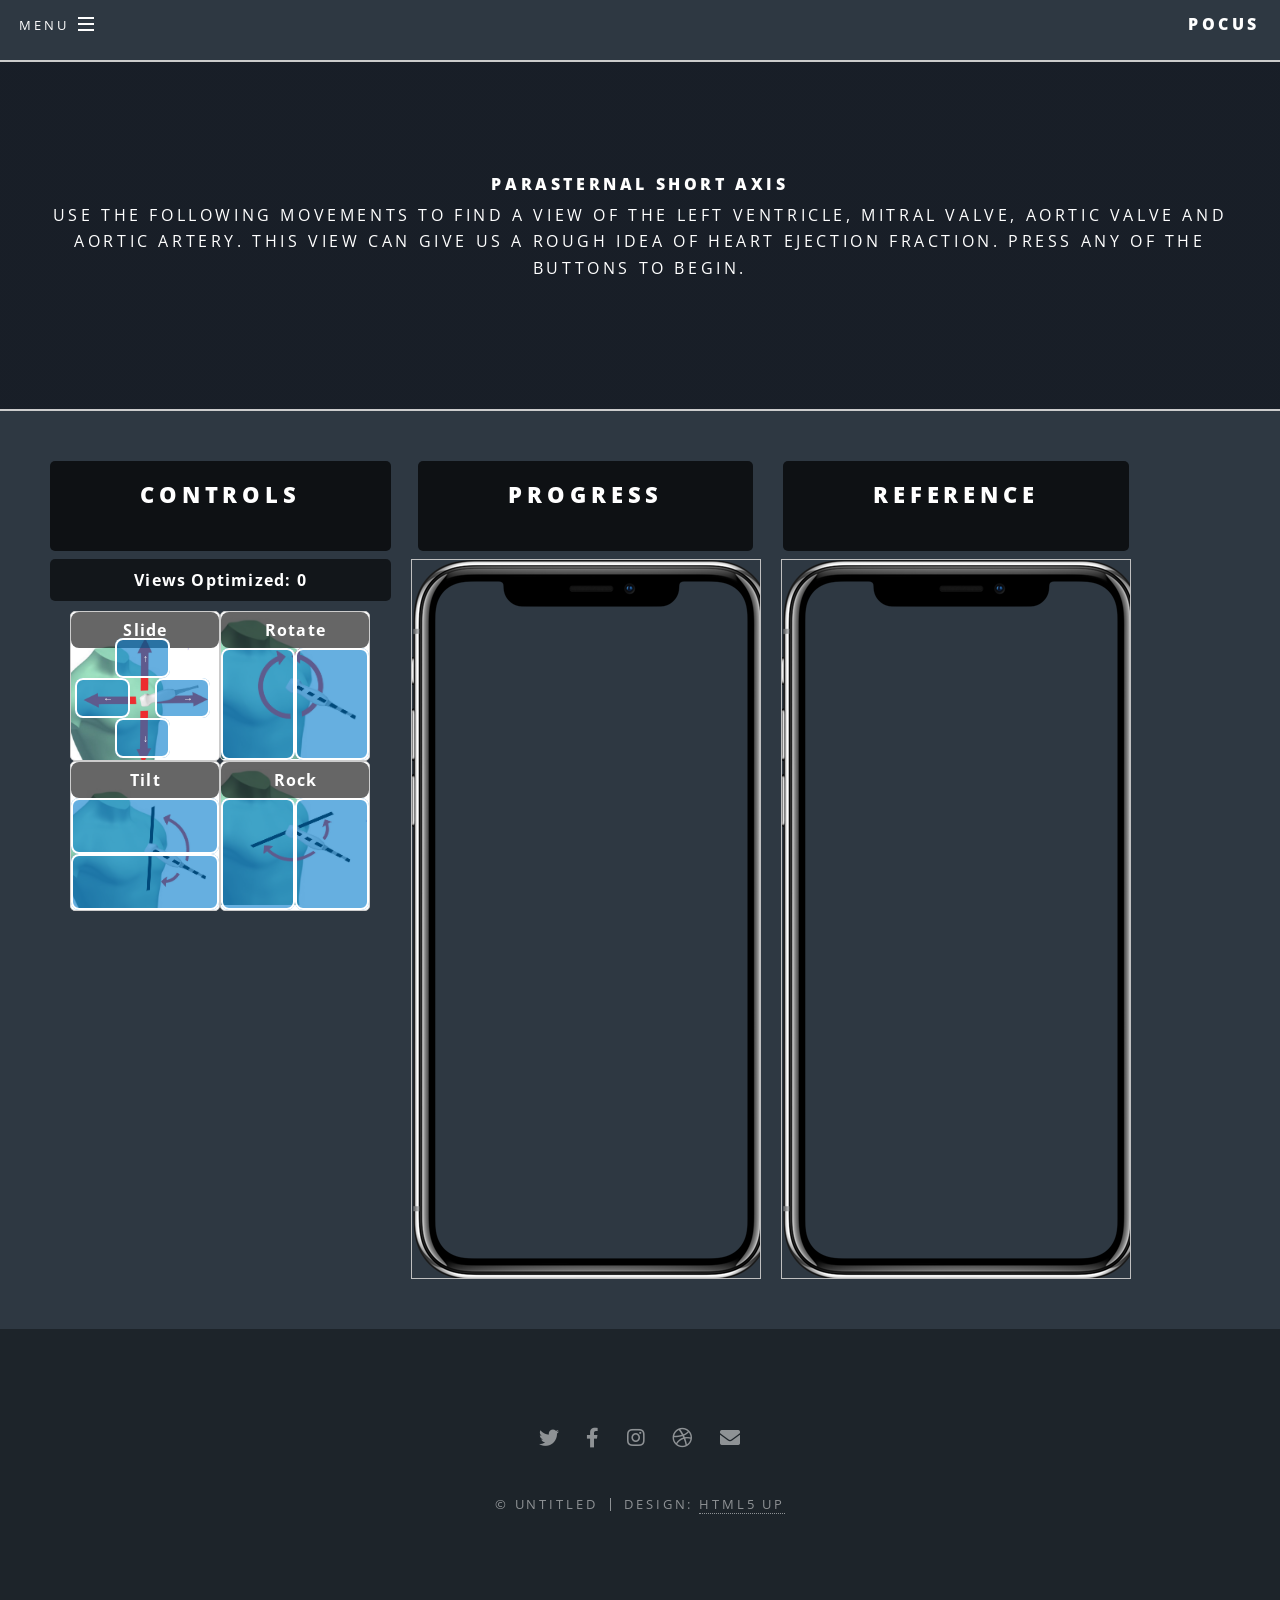
<file: sty_psax.html>
<!DOCTYPE HTML>
<!--
	Spectral by HTML5 UP
	html5up.net | @ajlkn
	Free for personal and commercial use under the CCA 3.0 license (html5up.net/license)
-->
<html>
	<head>
		<title>POCUS</title>
		<meta charset="utf-8" />
		<meta name="viewport" content="width=device-width, initial-scale=1, user-scalable=no" />
		<link rel="stylesheet" href="assets/css/main.css" />
		<noscript><link rel="stylesheet" href="assets/css/noscript.css" /></noscript>
	</head>
	<body class="is-preload">

		<!-- Page Wrapper -->
			<div id="page-wrapper">

				<!-- Header -->
					<header id="header">
						<h1><a href="index.html">POCUS</a></h1>
						<nav id="nav">
							<ul>
								<li class="special">
									<a href="#menu" class="menuToggle"><span>Menu</span></a>
									<div id="menu">
										<ul>
											<li><a href="sty_index.html">Home</a></li>
											<li><a href="sty_plax.html">PLAX</a></li>
											<li><a href="sty_psax.html">PSAX</a></li>
											<li><a href="sty_A4C.html">A4C</a></li>
										</ul>
									</div>
								</li>
							</ul>
						</nav>
					</header>

				<!-- Main -->
					<article id="main">
						 
  <header>
    <h1>Parasternal Short Axis</h1>
    <p>Use the following movements to find a view of the left ventricle, mitral valve, aortic valve and aortic artery. This view can give us a rough idea of heart ejection fraction. Press any of the buttons to begin.</p>
  </header>
  
<div class="content">
  <!-- Controls on the left -->
  <div class="phone-wrapper">
    <div class="phone-label"><h2>Controls</h2></div>
    <div class="scoreboard">
      Views Optimized: <span id="score-count">0</span>
    </div>

    <div class="control-section">
    <div class="grid">

      <!-- Sliding Controls -->
      <div class="control-block sliding">
        <div class="title-box">Slide</div>
        <div class="sliding-grid">
          <button onclick="slideUp(this)">↑</button>
          <button onclick="slideDown(this)">↓</button>
          <button onclick="slideLeft(this)">←</button>
          <button onclick="slideRight(this)">→</button>
        </div>
      </div>

           <!-- Rotation Controls -->
      <div class="control-block rotation full-height">
        <div class="title-box">Rotate</div>
        <div class="full-button-stack">
          <button onclick="rotateClockwise(this)"></button>
          <button onclick="rotateCounterClockwise(this)"></button>
        </div>
      </div>
    

      <!-- Tilting Controls -->
      <div class="control-block tilting">
        <div class="title-box">Tilt</div>
        <button onclick="tiltUp(this)"></button>
        <button onclick="tiltDown(this)"></button>
      </div>
      
      <!-- Rocking Controls -->
      <div class="control-block rocking full-height">
        <div class="title-box">Rock</div>
        <div class="full-button-stack">
          <button onclick="fanAnt(this)"></button>
          <button onclick="fanPost(this)"></button>
        </div>
      </div>

      <div id="feedback" class="feedback-display">

        <div style="margin-top: 10px;">
          <button id="randomize-button" onclick="handleRandomize()" > Try Another View </button>
       </div>
       
      </div>


      
    </div>
  </div>
  </div>


  <!-- In Progress Phone - Center -->
  <div class="phone-wrapper">
    <div class="phone-label"><h2>Progress</h2></div>
    <div class="iphone">
      <div class="video-container">
        <video id="main-video" class="screen-content" autoplay loop muted playsinline>
          <source src="" type="video/mp4" />
          Your browser does not support the video tag.
        </video>
        <img class="phone-frame" />
      </div>
                            <!-- Error message display -->
                            <div id="error-message">
                             <!-- Error text will appear here -->
                            </div>
    </div>
  </div>


  <!-- Reference Phone - Right -->
  <div class="phone-wrapper">
    <div class="phone-label">
      <h2>Reference</h2>
    </div>
    <div class="iphone">
      <div class="video-container">
        <video
          id="second-video"
          class="screen-content"
          autoplay
          loop
          muted
          playsinline
        >
          <source
            src="https://mspicy-byte.github.io/pocus/tran_recorded/PSAX_norm.mov"
            type="video/mp4"
          />
          Your browser does not support the video tag.
        </video>
        <img class="phone-frame" />
      </div>
  </div>
</div>

  
</div>

<script>
// ---------- GLOBAL VARIABLES (Declared once, to maintain state and be accessible) ----------
let randomizeButtonPresses = 0; // This COUNTER MUST be global to increment correctly.
  
let currentPosition = [0, 0];  // Properly defined
let startPosition = null;
let moveHistory = [];
let totalMoves = 0;
let wrongButtons = []; // store all buttons that were pressed incorrectly


// Your video data - do NOT move these


const videoURLs = [
  "https://mspicy-byte.github.io/pocus/tran_recorded/PSAX_TA.mov",
  "https://mspicy-byte.github.io/pocus/tran_recorded/PSAX_norm.mov",
  "https://mspicy-byte.github.io/pocus/tran_recorded/PSAX_TB.mov",
  "https://mspicy-byte.github.io/pocus/tran_recorded/PSAX_FA.mov",
  "https://mspicy-byte.github.io/pocus/tran_recorded/PSAX_norm.mov",
  "https://mspicy-byte.github.io/pocus/tran_recorded/PSAX_FP.mov",
  "https://mspicy-byte.github.io/pocus/tran_recorded/PSAX_sup.mov",
  "https://mspicy-byte.github.io/pocus/tran_recorded/PSAX_norm.mov",
  "https://mspicy-byte.github.io/pocus/tran_recorded/PSAX_inf.mov",
  "https://mspicy-byte.github.io/pocus/tran_recorded/PSAX_left.mov",
  "https://mspicy-byte.github.io/pocus/tran_recorded/PSAX_norm.mov",
  "https://mspicy-byte.github.io/pocus/tran_recorded/PSAX_right.mov",
  "https://mspicy-byte.github.io/pocus/tran_recorded/PSAX_CW.mov",
  "https://mspicy-byte.github.io/pocus/tran_recorded/PSAX_norm.mov",
  "https://mspicy-byte.github.io/pocus/tran_recorded/PSAX_CCW.mov",
];


const tensor = [
  [1, 2, 3],   // Axis 0 (Tilt)
  [4, 5, 6],   // Axis 1 (Fan)
  [7, 8, 9],   // Axis 2 (Slide up/down)
  [10, 11, 12],// Axis 3 (Slide left/right)
  [13, 14, 15] // Axis 4 (Rotate)
];

let position = { y: 1, x: 1 }; // Current position in the tensor

// ---------- HELPER FUNCTIONS (These don't need to be inside DOMContentLoaded) ----------

// Basic utility to keep values within bounds
function clamp(value, min, max) {
    return Math.max(min, Math.min(max, value));
}

// Updates the main video source based on current position
function updateVideo() {
    // Clamp indices just in case
    const x = clamp(position.x, 0, tensor.length - 1);
    const y = clamp(position.y, 0, tensor[0].length - 1);

    // Find the video index from tensor
    const index = tensor[x][y] - 1;

    // Get DOM elements
    const video = document.getElementById("main-video");
    if (!video) {
        console.warn("Main video element not found.");
        return;
    }
    const source = video.querySelector("source");

    // Validate index and URL
    if (index < 0 || index >= videoURLs.length || !videoURLs[index]) {
        console.warn("Invalid video index or URL not found:", index, videoURLs[index]);
        return;
    }

    // Update video source
    source.src = videoURLs[index];
    video.load();

    // iOS autoplay compliance
    video.muted = true;
    video.playsInline = true;
    video.autoplay = true;

    // Try to play, catch autoplay blocks
    video.play().catch((error) => {
        console.warn("Video play was prevented:", error);
    });

    // Debug info
    console.log(`Current Video Index: ${index + 1}, URL: ${videoURLs[index]}`);
}



// Updates the view using absolute s and z values
function setView() {
    // Clamp position to ensure it's valid
    position.x = clamp(position.x, 0, tensor.length - 1);
    position.y = clamp(position.y, 0, tensor[0].length - 1);

    // Store current position (array for logging/debug)
    currentPosition = [position.x, position.y];

    // Get current tensor value (video index)
    const value = tensor[position.x][position.y];

    // Track move history (ignore duplicates for cleaner logs)
    if (moveHistory.length === 0 || moveHistory[moveHistory.length - 1] !== value) {
        moveHistory.push(value);
        totalMoves += 1;
    }

    // Update UI safely
    const elValue = document.getElementById("current_value");
    const elX = document.getElementById("current-x");
    const elY = document.getElementById("current-y");
    const elUrl = document.getElementById("current_url");

    if (elValue) elValue.innerHTML = `[${currentPosition}]`;
    if (elX) elX.innerHTML = position.x;
    if (elY) elY.innerHTML = position.y;
    if (elUrl) elUrl.innerHTML = value;

    // Refresh video and progress
    updateVideo();
    

    // Debug
    console.log(
        "Updated to:", currentPosition,
        "| Tensor Value:", value,
        "| Total moves:", totalMoves,
        "| History:", moveHistory
    );
}


//-------------------------error message for if the move is incorrect 
function checkMoveError(axis, buttonEl = null) {
    const idealAxis = position.x;  // The axis they are supposed to move along
    if (axis !== idealAxis) {
        showErrorMessage("Try Moving in Another Axis!", buttonEl);
        return true;  // Indicates an error
    }
    return false; // No error
}


// Show error message function remains the same
function showErrorMessage(msg, buttonEl = null) {
    // Show text message
    const el = document.getElementById("error-message");
    if (el) {
        el.innerHTML = msg;
        el.style.display = "block";
        setTimeout(() => { el.style.display = "none"; }, 2000);
    } else {
        console.warn(msg);
    }

    // Highlight button in red and store it if not already stored
    if (buttonEl && !wrongButtons.includes(buttonEl)) {
        buttonEl.style.backgroundColor = "grey";
        wrongButtons.push(buttonEl);
    }
}

// Utility sleep function
function sleep(ms) {
    return new Promise(resolve => setTimeout(resolve, ms));
}


// ______________checks if optimized ---------------------
async function checkOptimized() {
    const value = tensor[position.x][position.y]; 
    const currentVideo = videoURLs[value - 1];

    // Example: optimized = video contains "NORM"
    if (position.y === 1) {
        triggerEmojiBurst();
        console.log("Image optimized!");

        // Pause 1.5 seconds before hiding controls
        await sleep(1000);

        // Hide all control blocks (labels + images + buttons)
        const controlBlocks = document.querySelectorAll('.control-block');
        controlBlocks.forEach(block => block.style.display = 'none');

        await sleep(1000);

        // Show randomize button
        const randomizeBtn = document.getElementById('randomize-button');
        if (randomizeBtn) randomizeBtn.style.display = 'inline-block';
    }
}

function triggerEmojiBurst() {
    const emojis = ["🎉", "😄", "🚀", "✨", "💥"];
    const emojiCount = 20;
    const progressWrapper = document.querySelector(".phone-label");

    for (let i = 0; i < emojiCount; i++) {
        const emoji = document.createElement("div");
        emoji.className = "emoji-burst";
        emoji.innerText = emojis[Math.floor(Math.random() * emojis.length)];

        const angle = Math.random() * 2 * Math.PI; // Full circle
        const distance = 100 + Math.random() * 50;
        const x = Math.cos(angle) * distance;
        const y = Math.sin(angle) * distance * -1;

        emoji.style.setProperty('--x', `${x}px`);
        emoji.style.setProperty('--y', `${y}px`);
        emoji.style.left = `${Math.random() * 80 + 10}%`;

        setTimeout(() => {
            progressWrapper.appendChild(emoji);
            setTimeout(() => emoji.remove(), 1200);
        }, i * 50);
    }
}





//Functions defined for the button movemements 

// -------- Tilt (axis 0) --------
function tiltUp(buttonEl) {
    if (checkMoveError(0, buttonEl)) return;
    if (position.y < 2) position.y += 1;
    setView();
    checkOptimized();
}

function tiltDown(buttonEl) {
    if (checkMoveError(0, buttonEl)) return;
    if (position.y > 0) position.y -= 1;
    setView();
    checkOptimized();
}

// -------- Fan (axis 1) --------
function fanAnt(buttonEl) {
    if (checkMoveError(1, buttonEl)) return;
    if (position.y < 2) position.y += 1;
    setView();
    checkOptimized();
}

function fanPost(buttonEl) {
    if (checkMoveError(1, buttonEl)) return;
    if (position.y > 0) position.y -= 1;
    setView();
    checkOptimized();
}

// -------- Slide Up/Down (axis 2) --------
function slideUp(buttonEl) {
    if (checkMoveError(2, buttonEl)) return;
    if (position.y < 2) position.y += 1;
    setView();
    checkOptimized();
}

function slideDown(buttonEl) {
    if (checkMoveError(2, buttonEl)) return;
    if (position.y > 0) position.y -= 1;
    setView();
    checkOptimized();
}

// -------- Slide Left/Right (axis 3) --------
function slideLeft(buttonEl) {
    if (checkMoveError(3, buttonEl)) return;
    if (position.y > 0) position.y -= 1;
    setView();
    checkOptimized();
}

function slideRight(buttonEl) {
    if (checkMoveError(3, buttonEl)) return;
    if (position.y < 2) position.y += 1;
    setView();
    checkOptimized();
}

// -------- Rotate (axis 4) --------
function rotateClockwise(buttonEl) {
    if (checkMoveError(4, buttonEl)) return;
    if (position.y < 2) position.y += 1;
    setView();
    checkOptimized();
}

function rotateCounterClockwise(buttonEl) {
    if (checkMoveError(4, buttonEl)) return;
    if (position.y > 0) position.y -= 1;
    setView();
    checkOptimized();
}




// Randomizes the current video position
function randomizePosition() {
    // Pick a random axis (0–4)
    position.x = Math.floor(Math.random() * tensor.length);

    // Pick a random offset (either 0 or 2, not the center)
    position.y = Math.random() < 0.5 ? 0 : 2;

    // Store current position
    currentPosition = [position.x, position.y];

    // Reset history and moves
    startPosition = tensor[position.x][position.y];
    moveHistory = [startPosition];
    totalMoves = 0;
}

//re-sets all the red buttons with each randomize 
function resetWrongButtons() {
    wrongButtons.forEach(btn => {
        btn.style.backgroundColor = ""; // revert to original
    });
    wrongButtons = [];
}


// Function called when the "Randomize View" button is pressed
function handleRandomize() {
    // Increment counter
    randomizeButtonPresses++; 

    // Update scoreboard
    const scoreEl = document.getElementById('score-count');
    if (scoreEl) scoreEl.textContent = randomizeButtonPresses;

    // Submit data, reset positions, and buttons 
    randomizePosition();
    resetWrongButtons();
    updateVideo(); 

    // Show control blocks again
    const controlBlocks = document.querySelectorAll('.control-block');
    controlBlocks.forEach(block => block.style.display = 'flex'); // or 'block'

    // Hide randomize button until next optimization
    const randomizeBtn = document.getElementById('randomize-button');
    if (randomizeBtn) randomizeBtn.style.display = 'none';
}





// ---------- DATA SUBMISSION FUNCTION (Called by handleRandomize) ----------

  // attempt to make the demo video play automatically on iphone ----------->
function enableSecondVideoPlayback() {
  const secondVideo = document.getElementById("second-video");
  if (secondVideo) {
    secondVideo.muted = true; // Required for autoplay
    secondVideo.playsInline = true; // Redundant safeguard
    secondVideo.load(); // Ensure it's initialized
    secondVideo.play().catch(err => {
      console.warn("Second video play failed:", err);
    });
  }

  // Remove listeners after one attempt
  document.body.removeEventListener("click", enableSecondVideoPlayback);
  document.body.removeEventListener("touchstart", enableSecondVideoPlayback);
}

// Add the trigger listener
document.body.addEventListener("click", enableSecondVideoPlayback);
document.body.addEventListener("touchstart", enableSecondVideoPlayback);

randomizePosition(); // Set initial random position
updateVideo();       // Load the video for that position



</script>

				<!-- Footer -->
					<footer id="footer">
						<ul class="icons">
							<li><a href="#" class="icon brands fa-twitter"><span class="label">Twitter</span></a></li>
							<li><a href="#" class="icon brands fa-facebook-f"><span class="label">Facebook</span></a></li>
							<li><a href="#" class="icon brands fa-instagram"><span class="label">Instagram</span></a></li>
							<li><a href="#" class="icon brands fa-dribbble"><span class="label">Dribbble</span></a></li>
							<li><a href="#" class="icon solid fa-envelope"><span class="label">Email</span></a></li>
						</ul>
						<ul class="copyright">
							<li>&copy; Untitled</li><li>Design: <a href="http://html5up.net">HTML5 UP</a></li>
						</ul>
					</footer>

			</div>

		<!-- Scripts -->
			<script src="assets/js/jquery.min.js"></script>
			<script src="assets/js/jquery.scrollex.min.js"></script>
			<script src="assets/js/jquery.scrolly.min.js"></script>
			<script src="assets/js/browser.min.js"></script>
			<script src="assets/js/breakpoints.min.js"></script>
			<script src="assets/js/util.js"></script>
			<script src="assets/js/main.js"></script>

	</body>
</html>
</file>
<file: assets/css/noscript.css>
/*
	Spectral by HTML5 UP
	html5up.net | @ajlkn
	Free for personal and commercial use under the CCA 3.0 license (html5up.net/license)
*/

/* Banner */

	body.is-preload #banner h2 {
		-moz-transform: none;
		-webkit-transform: none;
		-ms-transform: none;
		transform: none;
		opacity: 1;
	}

		body.is-preload #banner h2:before, body.is-preload #banner h2:after {
			width: 100%;
		}

	body.is-preload #banner .more {
		-moz-transform: none;
		-webkit-transform: none;
		-ms-transform: none;
		transform: none;
		opacity: 1;
	}

	body.is-preload #banner:after {
		opacity: 0;
	}
</file>
<file: assets/css/main.css>
@import url(fontawesome-all.min.css);
@import url("https://fonts.googleapis.com/css?family=Open+Sans:400,400italic,600,600italic,800,800italic");

/*
	Spectral by HTML5 UP
	html5up.net | @ajlkn
	Free for personal and commercial use under the CCA 3.0 license (html5up.net/license)
*/

html, body, div, span, applet, object,
iframe, h1, h2, h3, h4, h5, h6, p, blockquote,
pre, a, abbr, acronym, address, big, cite,
code, del, dfn, em, img, ins, kbd, q, s, samp,
small, strike, strong, sub, sup, tt, var, b,
u, i, center, dl, dt, dd, ol, ul, li, fieldset,
form, label, legend, table, caption, tbody,
tfoot, thead, tr, th, td, article, aside,
canvas, details, embed, figure, figcaption,
footer, header, hgroup, menu, nav, output, ruby,
section, summary, time, mark, audio, video {
	margin: 0;
	padding: 0;
	border: 0;
	font-size: 100%;
	font: inherit;
	vertical-align: baseline;}

article, aside, details, figcaption, figure,
footer, header, hgroup, menu, nav, section {
	display: block;}

body {
	line-height: 1;
}

ol, ul {
	list-style: none;
}

blockquote, q {
	quotes: none;
}

	blockquote:before, blockquote:after, q:before, q:after {
		content: '';
		content: none;
	}

table {
	border-collapse: collapse;
	border-spacing: 0;
}

body {
	-webkit-text-size-adjust: none;
}

mark {
	background-color: transparent;
	color: inherit;
}

input::-moz-focus-inner {
	border: 0;
	padding: 0;
}

input, select, textarea {
	-moz-appearance: none;
	-webkit-appearance: none;
	-ms-appearance: none;
	appearance: none;
}

/* Basic */

	@-ms-viewport {
		width: device-width;
	}

	html {
		box-sizing: border-box;
	}

	*, *:before, *:after {
		box-sizing: inherit;
	}

	body {
		background: #2e3842;
	}

		body.is-preload *, body.is-preload *:before, body.is-preload *:after {
			-moz-animation: none !important;
			-webkit-animation: none !important;
			-ms-animation: none !important;
			animation: none !important;
			-moz-transition: none !important;
			-webkit-transition: none !important;
			-ms-transition: none !important;
			transition: none !important;
		}

	body, input, select, textarea {
		color: #fff;
		font-family: "Open Sans", Helvetica, sans-serif;
		font-size: 15pt;
		font-weight: 400;
		letter-spacing: 0.075em;
		line-height: 1.65em;
	}

		@media screen and (max-width: 1680px) {

			body, input, select, textarea {
				font-size: 13pt;
			}

		}

		@media screen and (max-width: 1280px) {

			body, input, select, textarea {
				font-size: 12pt;
			}

		}

		@media screen and (max-width: 736px) {

			body, input, select, textarea {
				font-size: 11pt;
				letter-spacing: 0.0375em;
			}

		}

	a {
		-moz-transition: color 0.2s ease, border-bottom-color 0.2s ease;
		-webkit-transition: color 0.2s ease, border-bottom-color 0.2s ease;
		-ms-transition: color 0.2s ease, border-bottom-color 0.2s ease;
		transition: color 0.2s ease, border-bottom-color 0.2s ease;
		border-bottom: dotted 1px;
		color: inherit;
		text-decoration: none;
	}

		a:hover {
			border-bottom-color: transparent;
		}

	strong, b {
		color: #fff;
		font-weight: 600;
	}

	em, i {
		font-style: italic;
	}

	p {
		margin: 0 0 2em 0;
	}

	h1, h2, h3, h4, h5, h6 {
		color: #fff;
		font-weight: 800;
		letter-spacing: 0.225em;
		line-height: 1em;
		margin: 0 0 1em 0;
		text-transform: uppercase;
	}

		h1 a, h2 a, h3 a, h4 a, h5 a, h6 a {
			color: inherit;
			text-decoration: none;
		}

	h2 {
		font-size: 1.35em;
		line-height: 1.75em;
	}

		@media screen and (max-width: 736px) {

			h2 {
				font-size: 1.1em;
				line-height: 1.65em;
			}

		}

	h3 {
		font-size: 1.15em;
		line-height: 1.75em;
	}

		@media screen and (max-width: 736px) {

			h3 {
				font-size: 1em;
				line-height: 1.65em;
			}

		}

	h4 {
		font-size: 1em;
		line-height: 1.5em;
	}

	h5 {
		font-size: 0.8em;
		line-height: 1.5em;
	}

	h6 {
		font-size: 0.7em;
		line-height: 1.5em;
	}

	sub {
		font-size: 0.8em;
		position: relative;
		top: 0.5em;
	}

	sup {
		font-size: 0.8em;
		position: relative;
		top: -0.5em;
	}

	hr {
		border: 0;
		border-bottom: solid 2px #fff;
		margin: 3em 0;
	}

		hr.major {
			margin: 4.5em 0;
		}

	blockquote {
		border-left: solid 4px #fff;
		font-style: italic;
		margin: 0 0 2em 0;
		padding: 0.5em 0 0.5em 2em;
	}

	code {
		background: rgba(144, 144, 144, 0.25);
		border-radius: 3px;
		font-family: "Courier New", monospace;
		font-size: 0.9em;
		letter-spacing: 0;
		margin: 0 0.25em;
		padding: 0.25em 0.65em;
	}

	pre {
		-webkit-overflow-scrolling: touch;
		font-family: "Courier New", monospace;
		font-size: 0.9em;
		margin: 0 0 2em 0;
	}

		pre code {
			display: block;
			line-height: 1.75em;
			padding: 1em 1.5em;
			overflow-x: auto;
		}

	.align-left {
		text-align: left;
	}

	.align-center {
		text-align: center;
	}

	.align-right {
		text-align: right;
	}

/* Row */

	.row {
		display: flex;
		flex-wrap: wrap;
		box-sizing: border-box;
		align-items: stretch;
	}

		.row > * {
			box-sizing: border-box;
		}

		.row.gtr-uniform > * > :last-child {
			margin-bottom: 0;
		}

		.row.aln-left {
			justify-content: flex-start;
		}

		.row.aln-center {
			justify-content: center;
		}

		.row.aln-right {
			justify-content: flex-end;
		}

		.row.aln-top {
			align-items: flex-start;
		}

		.row.aln-middle {
			align-items: center;
		}

		.row.aln-bottom {
			align-items: flex-end;
		}

		.row > .imp {
			order: -1;
		}

		.row > .col-1 {
			width: 8.33333%;
		}

		.row > .off-1 {
			margin-left: 8.33333%;
		}

		.row > .col-2 {
			width: 16.66667%;
		}

		.row > .off-2 {
			margin-left: 16.66667%;
		}

		.row > .col-3 {
			width: 25%;
		}

		.row > .off-3 {
			margin-left: 25%;
		}

		.row > .col-4 {
			width: 33.33333%;
		}

		.row > .off-4 {
			margin-left: 33.33333%;
		}

		.row > .col-5 {
			width: 41.66667%;
		}

		.row > .off-5 {
			margin-left: 41.66667%;
		}

		.row > .col-6 {
			width: 50%;
		}

		.row > .off-6 {
			margin-left: 50%;
		}

		.row > .col-7 {
			width: 58.33333%;
		}

		.row > .off-7 {
			margin-left: 58.33333%;
		}

		.row > .col-8 {
			width: 66.66667%;
		}

		.row > .off-8 {
			margin-left: 66.66667%;
		}

		.row > .col-9 {
			width: 75%;
		}

		.row > .off-9 {
			margin-left: 75%;
		}

		.row > .col-10 {
			width: 83.33333%;
		}

		.row > .off-10 {
			margin-left: 83.33333%;
		}

		.row > .col-11 {
			width: 91.66667%;
		}

		.row > .off-11 {
			margin-left: 91.66667%;
		}

		.row > .col-12 {
			width: 100%;
		}

		.row > .off-12 {
			margin-left: 100%;
		}

		.row.gtr-0 {
			margin-top: 0;
			margin-left: 0em;
		}

			.row.gtr-0 > * {
				padding: 0 0 0 0em;
			}

			.row.gtr-0.gtr-uniform {
				margin-top: 0em;
			}

				.row.gtr-0.gtr-uniform > * {
					padding-top: 0em;
				}

		.row.gtr-25 {
			margin-top: 0;
			margin-left: -0.375em;
		}

			.row.gtr-25 > * {
				padding: 0 0 0 0.375em;
			}

			.row.gtr-25.gtr-uniform {
				margin-top: -0.375em;
			}

				.row.gtr-25.gtr-uniform > * {
					padding-top: 0.375em;
				}

		.row.gtr-50 {
			margin-top: 0;
			margin-left: -0.75em;
		}

			.row.gtr-50 > * {
				padding: 0 0 0 0.75em;
			}

			.row.gtr-50.gtr-uniform {
				margin-top: -0.75em;
			}

				.row.gtr-50.gtr-uniform > * {
					padding-top: 0.75em;
				}

		.row {
			margin-top: 0;
			margin-left: -1.5em;
		}

			.row > * {
				padding: 0 0 0 1.5em;
			}

			.row.gtr-uniform {
				margin-top: -1.5em;
			}

				.row.gtr-uniform > * {
					padding-top: 1.5em;
				}

		.row.gtr-150 {
			margin-top: 0;
			margin-left: -2.25em;
		}

			.row.gtr-150 > * {
				padding: 0 0 0 2.25em;
			}

			.row.gtr-150.gtr-uniform {
				margin-top: -2.25em;
			}

				.row.gtr-150.gtr-uniform > * {
					padding-top: 2.25em;
				}

		.row.gtr-200 {
			margin-top: 0;
			margin-left: -3em;
		}

			.row.gtr-200 > * {
				padding: 0 0 0 3em;
			}

			.row.gtr-200.gtr-uniform {
				margin-top: -3em;
			}

				.row.gtr-200.gtr-uniform > * {
					padding-top: 3em;
				}

		@media screen and (max-width: 1680px) {

			.row {
				display: flex;
				flex-wrap: wrap;
				box-sizing: border-box;
				align-items: stretch;
			}

				.row > * {
					box-sizing: border-box;
				}

				.row.gtr-uniform > * > :last-child {
					margin-bottom: 0;
				}

				.row.aln-left {
					justify-content: flex-start;
				}

				.row.aln-center {
					justify-content: center;
				}

				.row.aln-right {
					justify-content: flex-end;
				}

				.row.aln-top {
					align-items: flex-start;
				}

				.row.aln-middle {
					align-items: center;
				}

				.row.aln-bottom {
					align-items: flex-end;
				}

				.row > .imp-xlarge {
					order: -1;
				}

				.row > .col-1-xlarge {
					width: 8.33333%;
				}

				.row > .off-1-xlarge {
					margin-left: 8.33333%;
				}

				.row > .col-2-xlarge {
					width: 16.66667%;
				}

				.row > .off-2-xlarge {
					margin-left: 16.66667%;
				}

				.row > .col-3-xlarge {
					width: 25%;
				}

				.row > .off-3-xlarge {
					margin-left: 25%;
				}

				.row > .col-4-xlarge {
					width: 33.33333%;
				}

				.row > .off-4-xlarge {
					margin-left: 33.33333%;
				}

				.row > .col-5-xlarge {
					width: 41.66667%;
				}

				.row > .off-5-xlarge {
					margin-left: 41.66667%;
				}

				.row > .col-6-xlarge {
					width: 50%;
				}

				.row > .off-6-xlarge {
					margin-left: 50%;
				}

				.row > .col-7-xlarge {
					width: 58.33333%;
				}

				.row > .off-7-xlarge {
					margin-left: 58.33333%;
				}

				.row > .col-8-xlarge {
					width: 66.66667%;
				}

				.row > .off-8-xlarge {
					margin-left: 66.66667%;
				}

				.row > .col-9-xlarge {
					width: 75%;
				}

				.row > .off-9-xlarge {
					margin-left: 75%;
				}

				.row > .col-10-xlarge {
					width: 83.33333%;
				}

				.row > .off-10-xlarge {
					margin-left: 83.33333%;
				}

				.row > .col-11-xlarge {
					width: 91.66667%;
				}

				.row > .off-11-xlarge {
					margin-left: 91.66667%;
				}

				.row > .col-12-xlarge {
					width: 100%;
				}

				.row > .off-12-xlarge {
					margin-left: 100%;
				}

				.row.gtr-0 {
					margin-top: 0;
					margin-left: 0em;
				}

					.row.gtr-0 > * {
						padding: 0 0 0 0em;
					}

					.row.gtr-0.gtr-uniform {
						margin-top: 0em;
					}

						.row.gtr-0.gtr-uniform > * {
							padding-top: 0em;
						}

				.row.gtr-25 {
					margin-top: 0;
					margin-left: -0.375em;
				}

					.row.gtr-25 > * {
						padding: 0 0 0 0.375em;
					}

					.row.gtr-25.gtr-uniform {
						margin-top: -0.375em;
					}

						.row.gtr-25.gtr-uniform > * {
							padding-top: 0.375em;
						}

				.row.gtr-50 {
					margin-top: 0;
					margin-left: -0.75em;
				}

					.row.gtr-50 > * {
						padding: 0 0 0 0.75em;
					}

					.row.gtr-50.gtr-uniform {
						margin-top: -0.75em;
					}

						.row.gtr-50.gtr-uniform > * {
							padding-top: 0.75em;
						}

				.row {
					margin-top: 0;
					margin-left: -1.5em;
				}

					.row > * {
						padding: 0 0 0 1.5em;
					}

					.row.gtr-uniform {
						margin-top: -1.5em;
					}

						.row.gtr-uniform > * {
							padding-top: 1.5em;
						}

				.row.gtr-150 {
					margin-top: 0;
					margin-left: -2.25em;
				}

					.row.gtr-150 > * {
						padding: 0 0 0 2.25em;
					}

					.row.gtr-150.gtr-uniform {
						margin-top: -2.25em;
					}

						.row.gtr-150.gtr-uniform > * {
							padding-top: 2.25em;
						}

				.row.gtr-200 {
					margin-top: 0;
					margin-left: -3em;
				}

					.row.gtr-200 > * {
						padding: 0 0 0 3em;
					}

					.row.gtr-200.gtr-uniform {
						margin-top: -3em;
					}

						.row.gtr-200.gtr-uniform > * {
							padding-top: 3em;
						}

		}

		@media screen and (max-width: 1280px) {

			.row {
				display: flex;
				flex-wrap: wrap;
				box-sizing: border-box;
				align-items: stretch;
			}

				.row > * {
					box-sizing: border-box;
				}

				.row.gtr-uniform > * > :last-child {
					margin-bottom: 0;
				}

				.row.aln-left {
					justify-content: flex-start;
				}

				.row.aln-center {
					justify-content: center;
				}

				.row.aln-right {
					justify-content: flex-end;
				}

				.row.aln-top {
					align-items: flex-start;
				}

				.row.aln-middle {
					align-items: center;
				}

				.row.aln-bottom {
					align-items: flex-end;
				}

				.row > .imp-large {
					order: -1;
				}

				.row > .col-1-large {
					width: 8.33333%;
				}

				.row > .off-1-large {
					margin-left: 8.33333%;
				}

				.row > .col-2-large {
					width: 16.66667%;
				}

				.row > .off-2-large {
					margin-left: 16.66667%;
				}

				.row > .col-3-large {
					width: 25%;
				}

				.row > .off-3-large {
					margin-left: 25%;
				}

				.row > .col-4-large {
					width: 33.33333%;
				}

				.row > .off-4-large {
					margin-left: 33.33333%;
				}

				.row > .col-5-large {
					width: 41.66667%;
				}

				.row > .off-5-large {
					margin-left: 41.66667%;
				}

				.row > .col-6-large {
					width: 50%;
				}

				.row > .off-6-large {
					margin-left: 50%;
				}

				.row > .col-7-large {
					width: 58.33333%;
				}

				.row > .off-7-large {
					margin-left: 58.33333%;
				}

				.row > .col-8-large {
					width: 66.66667%;
				}

				.row > .off-8-large {
					margin-left: 66.66667%;
				}

				.row > .col-9-large {
					width: 75%;
				}

				.row > .off-9-large {
					margin-left: 75%;
				}

				.row > .col-10-large {
					width: 83.33333%;
				}

				.row > .off-10-large {
					margin-left: 83.33333%;
				}

				.row > .col-11-large {
					width: 91.66667%;
				}

				.row > .off-11-large {
					margin-left: 91.66667%;
				}

				.row > .col-12-large {
					width: 100%;
				}

				.row > .off-12-large {
					margin-left: 100%;
				}

				.row.gtr-0 {
					margin-top: 0;
					margin-left: 0em;
				}

					.row.gtr-0 > * {
						padding: 0 0 0 0em;
					}

					.row.gtr-0.gtr-uniform {
						margin-top: 0em;
					}

						.row.gtr-0.gtr-uniform > * {
							padding-top: 0em;
						}

				.row.gtr-25 {
					margin-top: 0;
					margin-left: -0.375em;
				}

					.row.gtr-25 > * {
						padding: 0 0 0 0.375em;
					}

					.row.gtr-25.gtr-uniform {
						margin-top: -0.375em;
					}

						.row.gtr-25.gtr-uniform > * {
							padding-top: 0.375em;
						}

				.row.gtr-50 {
					margin-top: 0;
					margin-left: -0.75em;
				}

					.row.gtr-50 > * {
						padding: 0 0 0 0.75em;
					}

					.row.gtr-50.gtr-uniform {
						margin-top: -0.75em;
					}

						.row.gtr-50.gtr-uniform > * {
							padding-top: 0.75em;
						}

				.row {
					margin-top: 0;
					margin-left: -1.5em;
				}

					.row > * {
						padding: 0 0 0 1.5em;
					}

					.row.gtr-uniform {
						margin-top: -1.5em;
					}

						.row.gtr-uniform > * {
							padding-top: 1.5em;
						}

				.row.gtr-150 {
					margin-top: 0;
					margin-left: -2.25em;
				}

					.row.gtr-150 > * {
						padding: 0 0 0 2.25em;
					}

					.row.gtr-150.gtr-uniform {
						margin-top: -2.25em;
					}

						.row.gtr-150.gtr-uniform > * {
							padding-top: 2.25em;
						}

				.row.gtr-200 {
					margin-top: 0;
					margin-left: -3em;
				}

					.row.gtr-200 > * {
						padding: 0 0 0 3em;
					}

					.row.gtr-200.gtr-uniform {
						margin-top: -3em;
					}

						.row.gtr-200.gtr-uniform > * {
							padding-top: 3em;
						}

		}

		@media screen and (max-width: 980px) {

			.row {
				display: flex;
				flex-wrap: wrap;
				box-sizing: border-box;
				align-items: stretch;
			}

				.row > * {
					box-sizing: border-box;
				}

				.row.gtr-uniform > * > :last-child {
					margin-bottom: 0;
				}

				.row.aln-left {
					justify-content: flex-start;
				}

				.row.aln-center {
					justify-content: center;
				}

				.row.aln-right {
					justify-content: flex-end;
				}

				.row.aln-top {
					align-items: flex-start;
				}

				.row.aln-middle {
					align-items: center;
				}

				.row.aln-bottom {
					align-items: flex-end;
				}

				.row > .imp-medium {
					order: -1;
				}

				.row > .col-1-medium {
					width: 8.33333%;
				}

				.row > .off-1-medium {
					margin-left: 8.33333%;
				}

				.row > .col-2-medium {
					width: 16.66667%;
				}

				.row > .off-2-medium {
					margin-left: 16.66667%;
				}

				.row > .col-3-medium {
					width: 25%;
				}

				.row > .off-3-medium {
					margin-left: 25%;
				}

				.row > .col-4-medium {
					width: 33.33333%;
				}

				.row > .off-4-medium {
					margin-left: 33.33333%;
				}

				.row > .col-5-medium {
					width: 41.66667%;
				}

				.row > .off-5-medium {
					margin-left: 41.66667%;
				}

				.row > .col-6-medium {
					width: 50%;
				}

				.row > .off-6-medium {
					margin-left: 50%;
				}

				.row > .col-7-medium {
					width: 58.33333%;
				}

				.row > .off-7-medium {
					margin-left: 58.33333%;
				}

				.row > .col-8-medium {
					width: 66.66667%;
				}

				.row > .off-8-medium {
					margin-left: 66.66667%;
				}

				.row > .col-9-medium {
					width: 75%;
				}

				.row > .off-9-medium {
					margin-left: 75%;
				}

				.row > .col-10-medium {
					width: 83.33333%;
				}

				.row > .off-10-medium {
					margin-left: 83.33333%;
				}

				.row > .col-11-medium {
					width: 91.66667%;
				}

				.row > .off-11-medium {
					margin-left: 91.66667%;
				}

				.row > .col-12-medium {
					width: 100%;
				}

				.row > .off-12-medium {
					margin-left: 100%;
				}

				.row.gtr-0 {
					margin-top: 0;
					margin-left: 0em;
				}

					.row.gtr-0 > * {
						padding: 0 0 0 0em;
					}

					.row.gtr-0.gtr-uniform {
						margin-top: 0em;
					}

						.row.gtr-0.gtr-uniform > * {
							padding-top: 0em;
						}

				.row.gtr-25 {
					margin-top: 0;
					margin-left: -0.375em;
				}

					.row.gtr-25 > * {
						padding: 0 0 0 0.375em;
					}

					.row.gtr-25.gtr-uniform {
						margin-top: -0.375em;
					}

						.row.gtr-25.gtr-uniform > * {
							padding-top: 0.375em;
						}

				.row.gtr-50 {
					margin-top: 0;
					margin-left: -0.75em;
				}

					.row.gtr-50 > * {
						padding: 0 0 0 0.75em;
					}

					.row.gtr-50.gtr-uniform {
						margin-top: -0.75em;
					}

						.row.gtr-50.gtr-uniform > * {
							padding-top: 0.75em;
						}

				.row {
					margin-top: 0;
					margin-left: -1.5em;
				}

					.row > * {
						padding: 0 0 0 1.5em;
					}

					.row.gtr-uniform {
						margin-top: -1.5em;
					}

						.row.gtr-uniform > * {
							padding-top: 1.5em;
						}

				.row.gtr-150 {
					margin-top: 0;
					margin-left: -2.25em;
				}

					.row.gtr-150 > * {
						padding: 0 0 0 2.25em;
					}

					.row.gtr-150.gtr-uniform {
						margin-top: -2.25em;
					}

						.row.gtr-150.gtr-uniform > * {
							padding-top: 2.25em;
						}

				.row.gtr-200 {
					margin-top: 0;
					margin-left: -3em;
				}

					.row.gtr-200 > * {
						padding: 0 0 0 3em;
					}

					.row.gtr-200.gtr-uniform {
						margin-top: -3em;
					}

						.row.gtr-200.gtr-uniform > * {
							padding-top: 3em;
						}

		}

		@media screen and (max-width: 736px) {

			.row {
				display: flex;
				flex-wrap: wrap;
				box-sizing: border-box;
				align-items: stretch;
			}

				.row > * {
					box-sizing: border-box;
				}

				.row.gtr-uniform > * > :last-child {
					margin-bottom: 0;
				}

				.row.aln-left {
					justify-content: flex-start;
				}

				.row.aln-center {
					justify-content: center;
				}

				.row.aln-right {
					justify-content: flex-end;
				}

				.row.aln-top {
					align-items: flex-start;
				}

				.row.aln-middle {
					align-items: center;
				}

				.row.aln-bottom {
					align-items: flex-end;
				}

				.row > .imp-small {
					order: -1;
				}

				.row > .col-1-small {
					width: 8.33333%;
				}

				.row > .off-1-small {
					margin-left: 8.33333%;
				}

				.row > .col-2-small {
					width: 16.66667%;
				}

				.row > .off-2-small {
					margin-left: 16.66667%;
				}

				.row > .col-3-small {
					width: 25%;
				}

				.row > .off-3-small {
					margin-left: 25%;
				}

				.row > .col-4-small {
					width: 33.33333%;
				}

				.row > .off-4-small {
					margin-left: 33.33333%;
				}

				.row > .col-5-small {
					width: 41.66667%;
				}

				.row > .off-5-small {
					margin-left: 41.66667%;
				}

				.row > .col-6-small {
					width: 50%;
				}

				.row > .off-6-small {
					margin-left: 50%;
				}

				.row > .col-7-small {
					width: 58.33333%;
				}

				.row > .off-7-small {
					margin-left: 58.33333%;
				}

				.row > .col-8-small {
					width: 66.66667%;
				}

				.row > .off-8-small {
					margin-left: 66.66667%;
				}

				.row > .col-9-small {
					width: 75%;
				}

				.row > .off-9-small {
					margin-left: 75%;
				}

				.row > .col-10-small {
					width: 83.33333%;
				}

				.row > .off-10-small {
					margin-left: 83.33333%;
				}

				.row > .col-11-small {
					width: 91.66667%;
				}

				.row > .off-11-small {
					margin-left: 91.66667%;
				}

				.row > .col-12-small {
					width: 100%;
				}

				.row > .off-12-small {
					margin-left: 100%;
				}

				.row.gtr-0 {
					margin-top: 0;
					margin-left: 0em;
				}

					.row.gtr-0 > * {
						padding: 0 0 0 0em;
					}

					.row.gtr-0.gtr-uniform {
						margin-top: 0em;
					}

						.row.gtr-0.gtr-uniform > * {
							padding-top: 0em;
						}

				.row.gtr-25 {
					margin-top: 0;
					margin-left: -0.375em;
				}

					.row.gtr-25 > * {
						padding: 0 0 0 0.375em;
					}

					.row.gtr-25.gtr-uniform {
						margin-top: -0.375em;
					}

						.row.gtr-25.gtr-uniform > * {
							padding-top: 0.375em;
						}

				.row.gtr-50 {
					margin-top: 0;
					margin-left: -0.75em;
				}

					.row.gtr-50 > * {
						padding: 0 0 0 0.75em;
					}

					.row.gtr-50.gtr-uniform {
						margin-top: -0.75em;
					}

						.row.gtr-50.gtr-uniform > * {
							padding-top: 0.75em;
						}

				.row {
					margin-top: 0;
					margin-left: -1.5em;
				}

					.row > * {
						padding: 0 0 0 1.5em;
					}

					.row.gtr-uniform {
						margin-top: -1.5em;
					}

						.row.gtr-uniform > * {
							padding-top: 1.5em;
						}

				.row.gtr-150 {
					margin-top: 0;
					margin-left: -2.25em;
				}

					.row.gtr-150 > * {
						padding: 0 0 0 2.25em;
					}

					.row.gtr-150.gtr-uniform {
						margin-top: -2.25em;
					}

						.row.gtr-150.gtr-uniform > * {
							padding-top: 2.25em;
						}

				.row.gtr-200 {
					margin-top: 0;
					margin-left: -3em;
				}

					.row.gtr-200 > * {
						padding: 0 0 0 3em;
					}

					.row.gtr-200.gtr-uniform {
						margin-top: -3em;
					}

						.row.gtr-200.gtr-uniform > * {
							padding-top: 3em;
						}

		}

		@media screen and (max-width: 480px) {

			.row {
				display: flex;
				flex-wrap: wrap;
				box-sizing: border-box;
				align-items: stretch;
			}

				.row > * {
					box-sizing: border-box;
				}

				.row.gtr-uniform > * > :last-child {
					margin-bottom: 0;
				}

				.row.aln-left {
					justify-content: flex-start;
				}

				.row.aln-center {
					justify-content: center;
				}

				.row.aln-right {
					justify-content: flex-end;
				}

				.row.aln-top {
					align-items: flex-start;
				}

				.row.aln-middle {
					align-items: center;
				}

				.row.aln-bottom {
					align-items: flex-end;
				}

				.row > .imp-xsmall {
					order: -1;
				}

				.row > .col-1-xsmall {
					width: 8.33333%;
				}

				.row > .off-1-xsmall {
					margin-left: 8.33333%;
				}

				.row > .col-2-xsmall {
					width: 16.66667%;
				}

				.row > .off-2-xsmall {
					margin-left: 16.66667%;
				}

				.row > .col-3-xsmall {
					width: 25%;
				}

				.row > .off-3-xsmall {
					margin-left: 25%;
				}

				.row > .col-4-xsmall {
					width: 33.33333%;
				}

				.row > .off-4-xsmall {
					margin-left: 33.33333%;
				}

				.row > .col-5-xsmall {
					width: 41.66667%;
				}

				.row > .off-5-xsmall {
					margin-left: 41.66667%;
				}

				.row > .col-6-xsmall {
					width: 50%;
				}

				.row > .off-6-xsmall {
					margin-left: 50%;
				}

				.row > .col-7-xsmall {
					width: 58.33333%;
				}

				.row > .off-7-xsmall {
					margin-left: 58.33333%;
				}

				.row > .col-8-xsmall {
					width: 66.66667%;
				}

				.row > .off-8-xsmall {
					margin-left: 66.66667%;
				}

				.row > .col-9-xsmall {
					width: 75%;
				}

				.row > .off-9-xsmall {
					margin-left: 75%;
				}

				.row > .col-10-xsmall {
					width: 83.33333%;
				}

				.row > .off-10-xsmall {
					margin-left: 83.33333%;
				}

				.row > .col-11-xsmall {
					width: 91.66667%;
				}

				.row > .off-11-xsmall {
					margin-left: 91.66667%;
				}

				.row > .col-12-xsmall {
					width: 100%;
				}

				.row > .off-12-xsmall {
					margin-left: 100%;
				}

				.row.gtr-0 {
					margin-top: 0;
					margin-left: 0em;
				}

					.row.gtr-0 > * {
						padding: 0 0 0 0em;
					}

					.row.gtr-0.gtr-uniform {
						margin-top: 0em;
					}

						.row.gtr-0.gtr-uniform > * {
							padding-top: 0em;
						}

				.row.gtr-25 {
					margin-top: 0;
					margin-left: -0.375em;
				}

					.row.gtr-25 > * {
						padding: 0 0 0 0.375em;
					}

					.row.gtr-25.gtr-uniform {
						margin-top: -0.375em;
					}

						.row.gtr-25.gtr-uniform > * {
							padding-top: 0.375em;
						}

				.row.gtr-50 {
					margin-top: 0;
					margin-left: -0.75em;
				}

					.row.gtr-50 > * {
						padding: 0 0 0 0.75em;
					}

					.row.gtr-50.gtr-uniform {
						margin-top: -0.75em;
					}

						.row.gtr-50.gtr-uniform > * {
							padding-top: 0.75em;
						}

				.row {
					margin-top: 0;
					margin-left: -1.5em;
				}

					.row > * {
						padding: 0 0 0 1.5em;
					}

					.row.gtr-uniform {
						margin-top: -1.5em;
					}

						.row.gtr-uniform > * {
							padding-top: 1.5em;
						}

				.row.gtr-150 {
					margin-top: 0;
					margin-left: -2.25em;
				}

					.row.gtr-150 > * {
						padding: 0 0 0 2.25em;
					}

					.row.gtr-150.gtr-uniform {
						margin-top: -2.25em;
					}

						.row.gtr-150.gtr-uniform > * {
							padding-top: 2.25em;
						}

				.row.gtr-200 {
					margin-top: 0;
					margin-left: -3em;
				}

					.row.gtr-200 > * {
						padding: 0 0 0 3em;
					}

					.row.gtr-200.gtr-uniform {
						margin-top: -3em;
					}

						.row.gtr-200.gtr-uniform > * {
							padding-top: 3em;
						}

		}

/* Section/Article */

	section.special, article.special {
		text-align: center;
	}

	header p {
		color: rgba(255, 255, 255, 0.5);
		position: relative;
		top: -0.25em;
	}

	header h3 + p {
		font-size: 1.1em;
	}

	header h4 + p,
	header h5 + p,
	header h6 + p {
		font-size: 0.9em;
	}

	header.major {
		margin: 0 0 3.5em 0;
	}

		header.major h2, header.major h3, header.major h4, header.major h5, header.major h6 {
			border-bottom: solid 2px #fff;
			display: inline-block;
			padding-bottom: 1em;
			position: relative;
		}

			header.major h2:after, header.major h3:after, header.major h4:after, header.major h5:after, header.major h6:after {
				content: '';
				display: block;
				height: 1px;
			}

		header.major p {
			color: #fff;
			top: 0;
		}

		@media screen and (max-width: 736px) {

			header.major {
				margin: 0 0 2em 0;
			}

		}

	@media screen and (max-width: 980px) {

		header br {
			display: none;
		}

	}

/* Form */

	form {
		margin: 0 0 2em 0;
	}

	label {
		color: #fff;
		display: block;
		font-size: 0.9em;
		font-weight: 600;
		margin: 0 0 1em 0;
	}

	input[type="text"],
	input[type="password"],
	input[type="email"],
	select,
	textarea {
		-moz-appearance: none;
		-webkit-appearance: none;
		-ms-appearance: none;
		appearance: none;
		background-color: rgba(144, 144, 144, 0.25);
		border-radius: 3px;
		border: none;
		color: inherit;
		display: block;
		outline: 0;
		padding: 0 1em;
		text-decoration: none;
		width: 100%;
	}

		input[type="text"]:invalid,
		input[type="password"]:invalid,
		input[type="email"]:invalid,
		select:invalid,
		textarea:invalid {
			box-shadow: none;
		}

		input[type="text"]:focus,
		input[type="password"]:focus,
		input[type="email"]:focus,
		select:focus,
		textarea:focus {
			box-shadow: 0 0 0 2px #21b2a6;
		}

	select {
		background-size: 1.25em;
		background-repeat: no-repeat;
		background-position: calc(100% - 1em) center;
		height: 2.75em;
		padding-right: 2.75em;
		text-overflow: ellipsis;
	}

		select:focus::-ms-value {
			background-color: transparent;
		}

		select::-ms-expand {
			display: none;
		}

	input[type="text"],
	input[type="password"],
	input[type="email"],
	select {
		height: 2.75em;
	}

	textarea {
		padding: 0.75em 1em;
	}

	input[type="checkbox"],
	input[type="radio"] {
		-moz-appearance: none;
		-webkit-appearance: none;
		-ms-appearance: none;
		appearance: none;
		display: block;
		float: left;
		margin-right: -2em;
		opacity: 0;
		width: 1em;
		z-index: -1;
	}

		input[type="checkbox"] + label,
		input[type="radio"] + label {
			text-decoration: none;
			color: #fff;
			cursor: pointer;
			display: inline-block;
			font-size: 1em;
			font-weight: 400;
			padding-left: 2.4em;
			padding-right: 0.75em;
			position: relative;
		}

			input[type="checkbox"] + label:before,
			input[type="radio"] + label:before {
				-moz-osx-font-smoothing: grayscale;
				-webkit-font-smoothing: antialiased;
				display: inline-block;
				font-style: normal;
				font-variant: normal;
				text-rendering: auto;
				line-height: 1;
				text-transform: none !important;
				font-family: 'Font Awesome 5 Free';
				font-weight: 900;
			}

			input[type="checkbox"] + label:before,
			input[type="radio"] + label:before {
				background: rgba(144, 144, 144, 0.25);
				border-radius: 3px;
				content: '';
				display: inline-block;
				font-size: 0.8em;
				height: 2.0625em;
				left: 0;
				line-height: 2.0625em;
				position: absolute;
				text-align: center;
				top: 0;
				width: 2.0625em;
			}

		input[type="checkbox"]:checked + label:before,
		input[type="radio"]:checked + label:before {
			background: #2e3842;
			color: #fff;
			content: '\f00c';
		}

		input[type="checkbox"]:focus + label:before,
		input[type="radio"]:focus + label:before {
			box-shadow: 0 0 0 2px #21b2a6;
		}

	input[type="checkbox"] + label:before {
		border-radius: 3px;
	}

	input[type="radio"] + label:before {
		border-radius: 100%;
	}

	::-webkit-input-placeholder {
		color: rgba(255, 255, 255, 0.5) !important;
		opacity: 1.0;
	}

	:-moz-placeholder {
		color: rgba(255, 255, 255, 0.5) !important;
		opacity: 1.0;
	}

	::-moz-placeholder {
		color: rgba(255, 255, 255, 0.5) !important;
		opacity: 1.0;
	}

	:-ms-input-placeholder {
		color: rgba(255, 255, 255, 0.5) !important;
		opacity: 1.0;
	}

/* Box */

	.box {
		border-radius: 3px;
		border: solid 2px #fff;
		margin-bottom: 2em;
		padding: 1.5em;
	}

		.box > :last-child,
		.box > :last-child > :last-child,
		.box > :last-child > :last-child > :last-child {
			margin-bottom: 0;
		}

		.box.alt {
			border: 0;
			border-radius: 0;
			padding: 0;
		}

/* Icon */

	.icon {
		text-decoration: none;
		border-bottom: none;
		position: relative;
	}

		.icon:before {
			-moz-osx-font-smoothing: grayscale;
			-webkit-font-smoothing: antialiased;
			display: inline-block;
			font-style: normal;
			font-variant: normal;
			text-rendering: auto;
			line-height: 1;
			text-transform: none !important;
			font-family: 'Font Awesome 5 Free';
			font-weight: 400;
		}

		.icon > .label {
			display: none;
		}

		.icon:before {
			line-height: inherit;
		}

		.icon.solid:before {
			font-weight: 900;
		}

		.icon.brands:before {
			font-family: 'Font Awesome 5 Brands';
		}

		.icon.major {
			-moz-transform: rotate(-45deg);
			-webkit-transform: rotate(-45deg);
			-ms-transform: rotate(-45deg);
			transform: rotate(-45deg);
			border-radius: 3px;
			border: solid 2px #fff;
			display: inline-block;
			font-size: 1.35em;
			height: calc(3em + 2px);
			line-height: 3em;
			text-align: center;
			width: calc(3em + 2px);
		}

			.icon.major:before {
				-moz-transform: rotate(45deg);
				-webkit-transform: rotate(45deg);
				-ms-transform: rotate(45deg);
				transform: rotate(45deg);
				display: inline-block;
				font-size: 1.5em;
			}

			@media screen and (max-width: 736px) {

				.icon.major {
					font-size: 1em;
				}

			}

		.icon.style1 {
			color: #00ffcc;
		}

		.icon.style2 {
			color: #00f0ff;
		}

		.icon.style3 {
			color: #76ddff;
		}

/* Image */

	.image {
		border-radius: 3px;
		border: 0;
		display: inline-block;
		position: relative;
	}

		.image img {
			border-radius: 3px;
			display: block;
		}

		.image.left {
			float: left;
			margin: 0 2em 2em 0;
			top: 0.25em;
		}

		.image.right {
			float: right;
			margin: 0 0 2em 2em;
			top: 0.25em;
		}

		.image.left, .image.right {
			max-width: 40%;
		}

			.image.left img, .image.right img {
				width: 100%;
			}

		.image.fit {
			display: block;
			margin: 0 0 2em 0;
			width: 100%;
		}

			.image.fit img {
				width: 100%;
			}

/* List */

	ol {
		list-style: decimal;
		margin: 0 0 2em 0;
		padding-left: 1.25em;
	}

		ol li {
			padding-left: 0.25em;
		}

	ul {
		list-style: disc;
		margin: 0 0 2em 0;
		padding-left: 1em;
	}

		ul li {
			padding-left: 0.5em;
		}

		ul.alt {
			list-style: none;
			padding-left: 0;
		}

			ul.alt li {
				border-top: solid 1px #fff;
				padding: 0.5em 0;
			}

				ul.alt li:first-child {
					border-top: 0;
					padding-top: 0;
				}

	dl {
		margin: 0 0 2em 0;
	}

/* Actions */

	ul.actions {
		display: -moz-flex;
		display: -webkit-flex;
		display: -ms-flex;
		display: flex;
		cursor: default;
		list-style: none;
		margin-left: -1em;
		padding-left: 0;
	}

		ul.actions li {
			padding: 0 0 0 1em;
			vertical-align: middle;
		}

		ul.actions.special {
			-moz-justify-content: center;
			-webkit-justify-content: center;
			-ms-justify-content: center;
			justify-content: center;
			width: 100%;
			margin-left: 0;
		}

			ul.actions.special li:first-child {
				padding-left: 0;
			}

		ul.actions.stacked {
			-moz-flex-direction: column;
			-webkit-flex-direction: column;
			-ms-flex-direction: column;
			flex-direction: column;
			margin-left: 0;
		}

			ul.actions.stacked li {
				padding: 1em 0 0 0;
			}

				ul.actions.stacked li:first-child {
					padding-top: 0;
				}

		ul.actions.fit {
			width: calc(100% + 1em);
		}

			ul.actions.fit li {
				-moz-flex-grow: 1;
				-webkit-flex-grow: 1;
				-ms-flex-grow: 1;
				flex-grow: 1;
				-moz-flex-shrink: 1;
				-webkit-flex-shrink: 1;
				-ms-flex-shrink: 1;
				flex-shrink: 1;
				width: 100%;
			}

				ul.actions.fit li > * {
					width: 100%;
				}

			ul.actions.fit.stacked {
				width: 100%;
			}

		@media screen and (max-width: 480px) {

			ul.actions:not(.fixed) {
				-moz-flex-direction: column;
				-webkit-flex-direction: column;
				-ms-flex-direction: column;
				flex-direction: column;
				margin-left: 0;
				width: 100% !important;
			}

				ul.actions:not(.fixed) li {
					-moz-flex-grow: 1;
					-webkit-flex-grow: 1;
					-ms-flex-grow: 1;
					flex-grow: 1;
					-moz-flex-shrink: 1;
					-webkit-flex-shrink: 1;
					-ms-flex-shrink: 1;
					flex-shrink: 1;
					padding: 1em 0 0 0;
					text-align: center;
					width: 100%;
				}

					ul.actions:not(.fixed) li > * {
						width: 100%;
					}

					ul.actions:not(.fixed) li:first-child {
						padding-top: 0;
					}

					ul.actions:not(.fixed) li input[type="submit"],
					ul.actions:not(.fixed) li input[type="reset"],
					ul.actions:not(.fixed) li input[type="button"],
					ul.actions:not(.fixed) li button,
					ul.actions:not(.fixed) li .button {
						width: 100%;
					}

						ul.actions:not(.fixed) li input[type="submit"].icon:before,
						ul.actions:not(.fixed) li input[type="reset"].icon:before,
						ul.actions:not(.fixed) li input[type="button"].icon:before,
						ul.actions:not(.fixed) li button.icon:before,
						ul.actions:not(.fixed) li .button.icon:before {
							margin-left: -0.5em;
						}

		}

/* Icons */

	ul.icons {
		cursor: default;
		list-style: none;
		padding-left: 0;
	}

		ul.icons li {
			display: inline-block;
			padding: 0 1em 0 0;
		}

			ul.icons li:last-child {
				padding-right: 0 !important;
			}

		ul.icons.major {
			padding: 1em 0;
		}

			ul.icons.major li {
				padding-right: 3.5em;
			}

				@media screen and (max-width: 736px) {

					ul.icons.major li {
						padding: 0 1em !important;
					}

				}

/* Table */

	.table-wrapper {
		-webkit-overflow-scrolling: touch;
		overflow-x: auto;
	}

	table {
		margin: 0 0 2em 0;
		width: 100%;
	}

		table tbody tr {
			border: solid 1px #fff;
			border-left: 0;
			border-right: 0;
		}

			table tbody tr:nth-child(2n + 1) {
				background-color: rgba(144, 144, 144, 0.25);
			}

		table td {
			padding: 0.75em 0.75em;
		}

		table th {
			color: #fff;
			font-size: 0.9em;
			font-weight: 600;
			padding: 0 0.75em 0.75em 0.75em;
			text-align: left;
		}

		table thead {
			border-bottom: solid 2px #fff;
		}

		table tfoot {
			border-top: solid 2px #fff;
		}

		table.alt {
			border-collapse: separate;
		}

			table.alt tbody tr td {
				border: solid 1px #fff;
				border-left-width: 0;
				border-top-width: 0;
			}

				table.alt tbody tr td:first-child {
					border-left-width: 1px;
				}

			table.alt tbody tr:first-child td {
				border-top-width: 1px;
			}

			table.alt thead {
				border-bottom: 0;
			}

			table.alt tfoot {
				border-top: 0;
			}

/* Button */

	input[type="submit"],
	input[type="reset"],
	input[type="button"],
	button,
	.button {
		-moz-appearance: none;
		-webkit-appearance: none;
		-ms-appearance: none;
		appearance: none;
		-moz-transition: background-color 0.2s ease-in-out, color 0.2s ease-in-out;
		-webkit-transition: background-color 0.2s ease-in-out, color 0.2s ease-in-out;
		-ms-transition: background-color 0.2s ease-in-out, color 0.2s ease-in-out;
		transition: background-color 0.2s ease-in-out, color 0.2s ease-in-out;
		background-color: transparent;
		border-radius: 3px;
		border: 0;
		box-shadow: inset 0 0 0 2px #fff;
		color: #fff;
		cursor: pointer;
		display: inline-block;
		font-size: 0.8em;
		font-weight: 600;
		height: 3.125em;
		letter-spacing: 0.225em;
		line-height: 3.125em;
		max-width: 30em;
		padding: 0 2.75em;
		text-align: center;
		text-decoration: none;
		text-transform: uppercase;
		white-space: nowrap;
		overflow: hidden;
		text-overflow: ellipsis;
	}

		input[type="submit"]:hover,
		input[type="reset"]:hover,
		input[type="button"]:hover,
		button:hover,
		.button:hover {
			background-color: rgba(144, 144, 144, 0.25);
		}

		input[type="submit"]:active,
		input[type="reset"]:active,
		input[type="button"]:active,
		button:active,
		.button:active {
			background-color: rgba(144, 144, 144, 0.5);
		}

		input[type="submit"].icon:before,
		input[type="reset"].icon:before,
		input[type="button"].icon:before,
		button.icon:before,
		.button.icon:before {
			margin-right: 0.5em;
		}

		input[type="submit"].fit,
		input[type="reset"].fit,
		input[type="button"].fit,
		button.fit,
		.button.fit {
			width: 100%;
		}

		input[type="submit"].small,
		input[type="reset"].small,
		input[type="button"].small,
		button.small,
		.button.small {
			font-size: 0.8em;
		}

		input[type="submit"].large,
		input[type="reset"].large,
		input[type="button"].large,
		button.large,
		.button.large {
			font-size: 1.35em;
		}

		input[type="submit"].primary,
		input[type="reset"].primary,
		input[type="button"].primary,
		button.primary,
		.button.primary {
			background-color: #ed4933;
			box-shadow: none !important;
			color: #ffffff !important;
		}

			input[type="submit"].primary:hover,
			input[type="reset"].primary:hover,
			input[type="button"].primary:hover,
			button.primary:hover,
			.button.primary:hover {
				background-color: #ef5e4a !important;
			}

			input[type="submit"].primary:active,
			input[type="reset"].primary:active,
			input[type="button"].primary:active,
			button.primary:active,
			.button.primary:active {
				background-color: #eb341c !important;
			}

		input[type="submit"].disabled, input[type="submit"]:disabled,
		input[type="reset"].disabled,
		input[type="reset"]:disabled,
		input[type="button"].disabled,
		input[type="button"]:disabled,
		button.disabled,
		button:disabled,
		.button.disabled,
		.button:disabled {
			pointer-events: none;
			opacity: 0.25;
		}

		@media screen and (max-width: 736px) {

			input[type="submit"],
			input[type="reset"],
			input[type="button"],
			button,
			.button {
				height: 3.75em;
				line-height: 3.75em;
			}

		}

/* Features */

	.features {
		display: -moz-flex;
		display: -webkit-flex;
		display: -ms-flex;
		display: flex;
		-moz-flex-wrap: wrap;
		-webkit-flex-wrap: wrap;
		-ms-flex-wrap: wrap;
		flex-wrap: wrap;
		-moz-justify-content: center;
		-webkit-justify-content: center;
		-ms-justify-content: center;
		justify-content: center;
		list-style: none;
		padding: 0;
		width: 100%;
	}

		.features li {
			padding: 4em 4em 2em 6em ;
			display: block;
			position: relative;
			text-align: left;
			width: 50%;
		}

			.features li:nth-child(1) {
				background-color: rgba(0, 0, 0, 0.035);
			}

			.features li:nth-child(2) {
				background-color: rgba(0, 0, 0, 0.07);
			}

			.features li:nth-child(3) {
				background-color: rgba(0, 0, 0, 0.105);
			}

			.features li:nth-child(4) {
				background-color: rgba(0, 0, 0, 0.14);
			}

			.features li:nth-child(5) {
				background-color: rgba(0, 0, 0, 0.175);
			}

			.features li:nth-child(6) {
				background-color: rgba(0, 0, 0, 0.21);
			}

			.features li:nth-child(7) {
				background-color: rgba(0, 0, 0, 0.245);
			}

			.features li:nth-child(8) {
				background-color: rgba(0, 0, 0, 0.28);
			}

			.features li:nth-child(9) {
				background-color: rgba(0, 0, 0, 0.315);
			}

			.features li:nth-child(10) {
				background-color: rgba(0, 0, 0, 0.35);
			}

			.features li:before {
				display: block;
				color: #00ffcc;
				position: absolute;
				left: 1.75em;
				top: 2.75em;
				font-size: 1.5em;
			}

			.features li:nth-child(1) {
				border-top-left-radius: 3px;
			}

			.features li:nth-child(2) {
				border-top-right-radius: 3px;
			}

			.features li:nth-last-child(1) {
				border-bottom-right-radius: 3px;
			}

			.features li:nth-last-child(2) {
				border-bottom-left-radius: 3px;
			}

			@media screen and (max-width: 980px) {

				.features li {
					padding: 3em 2em 1em 2em ;
					text-align: center;
				}

					.features li:before {
						left: 0;
						margin: 0 0 1em 0;
						position: relative;
						top: 0;
					}

			}

			@media screen and (max-width: 736px) {

				.features li {
					padding: 3em 0 1em 0 ;
					background-color: transparent !important;
					border-top: solid 2px #fff;
					width: 100%;
				}

					.features li:first-child {
						border-top: 0;
					}

			}

/* Spotlight */

	.spotlight {
		-moz-align-items: center;
		-webkit-align-items: center;
		-ms-align-items: center;
		align-items: center;
		display: -moz-flex;
		display: -webkit-flex;
		display: -ms-flex;
		display: flex;
	}

		.spotlight .image {
			-moz-order: 1;
			-webkit-order: 1;
			-ms-order: 1;
			order: 1;
			border-radius: 0;
			width: 40%;
		}

			.spotlight .image img {
				border-radius: 0;
				width: 100%;
			}

		.spotlight .content {
			padding: 2em 4em 0.1em 4em ;
			-moz-order: 2;
			-webkit-order: 2;
			-ms-order: 2;
			order: 2;
			max-width: 48em;
			width: 60%;
		}

		.spotlight:nth-child(2n) {
			-moz-flex-direction: row-reverse;
			-webkit-flex-direction: row-reverse;
			-ms-flex-direction: row-reverse;
			flex-direction: row-reverse;
		}

		.spotlight:nth-child(1) {
			background-color: rgba(0, 0, 0, 0.075);
		}

		.spotlight:nth-child(2) {
			background-color: rgba(0, 0, 0, 0.15);
		}

		.spotlight:nth-child(3) {
			background-color: rgba(0, 0, 0, 0.225);
		}

		.spotlight:nth-child(4) {
			background-color: rgba(0, 0, 0, 0.3);
		}

		.spotlight:nth-child(5) {
			background-color: rgba(0, 0, 0, 0.375);
		}

		.spotlight:nth-child(6) {
			background-color: rgba(0, 0, 0, 0.45);
		}

		.spotlight:nth-child(7) {
			background-color: rgba(0, 0, 0, 0.525);
		}

		.spotlight:nth-child(8) {
			background-color: rgba(0, 0, 0, 0.6);
		}

		.spotlight:nth-child(9) {
			background-color: rgba(0, 0, 0, 0.675);
		}

		.spotlight:nth-child(10) {
			background-color: rgba(0, 0, 0, 0.75);
		}

		@media screen and (max-width: 1280px) {

			.spotlight .image {
				width: 45%;
			}

			.spotlight .content {
				width: 55%;
			}

		}

		@media screen and (max-width: 980px) {

			.spotlight {
				display: block;
			}

				.spotlight br {
					display: none;
				}

				.spotlight .image {
					width: 100%;
				}

				.spotlight .content {
					padding: 4em 3em 2em 3em ;
					max-width: none;
					text-align: center;
					width: 100%;
				}

		}

		@media screen and (max-width: 736px) {

			.spotlight .content {
				padding: 3em 2em 1em 2em ;
			}

		}

/* Wrapper */

	.wrapper {
		padding: 6em 0 4em 0 ;
	}

		.wrapper > .inner {
			width: 60em;
			margin: 0 auto;
		}

			@media screen and (max-width: 1280px) {

				.wrapper > .inner {
					width: 90%;
				}

			}

			@media screen and (max-width: 980px) {

				.wrapper > .inner {
					width: 100%;
				}

			}

		.wrapper.alt {
			padding: 0;
		}

		.wrapper.style1 {
			background-color: #21b2a6;
			color: #c8ece9;
		}

			.wrapper.style1 strong, .wrapper.style1 b {
				color: #ffffff;
			}

			.wrapper.style1 h2, .wrapper.style1 h3, .wrapper.style1 h4, .wrapper.style1 h5, .wrapper.style1 h6 {
				color: #ffffff;
			}

			.wrapper.style1 hr {
				border-color: rgba(0, 0, 0, 0.125);
			}

			.wrapper.style1 blockquote {
				border-color: rgba(0, 0, 0, 0.125);
			}

			.wrapper.style1 code {
				background: rgba(255, 255, 255, 0.075);
			}

			.wrapper.style1 header p {
				color: #a6e0db;
			}

			.wrapper.style1 header.major h2, .wrapper.style1 header.major h3, .wrapper.style1 header.major h4, .wrapper.style1 header.major h5, .wrapper.style1 header.major h6 {
				border-color: rgba(0, 0, 0, 0.125);
			}

			.wrapper.style1 header.major p {
				color: #c8ece9;
			}

			.wrapper.style1 label {
				color: #ffffff;
			}

			.wrapper.style1 input[type="text"],
			.wrapper.style1 input[type="password"],
			.wrapper.style1 input[type="email"],
			.wrapper.style1 select,
			.wrapper.style1 textarea {
				background-color: rgba(255, 255, 255, 0.075);
			}

			.wrapper.style1 select {
				background-image: url("data:image/svg+xml;charset=utf8,%3Csvg xmlns='http://www.w3.org/2000/svg' width='40' height='40' preserveAspectRatio='none' viewBox='0 0 40 40'%3E%3Cpath d='M9.4,12.3l10.4,10.4l10.4-10.4c0.2-0.2,0.5-0.4,0.9-0.4c0.3,0,0.6,0.1,0.9,0.4l3.3,3.3c0.2,0.2,0.4,0.5,0.4,0.9 c0,0.4-0.1,0.6-0.4,0.9L20.7,31.9c-0.2,0.2-0.5,0.4-0.9,0.4c-0.3,0-0.6-0.1-0.9-0.4L4.3,17.3c-0.2-0.2-0.4-0.5-0.4-0.9 c0-0.4,0.1-0.6,0.4-0.9l3.3-3.3c0.2-0.2,0.5-0.4,0.9-0.4S9.1,12.1,9.4,12.3z' fill='rgba(0, 0, 0, 0.125)' /%3E%3C/svg%3E");
			}

				.wrapper.style1 select option {
					color: #ffffff;
					background: #21b2a6;
				}

			.wrapper.style1 input[type="checkbox"] + label,
			.wrapper.style1 input[type="radio"] + label {
				color: #c8ece9;
			}

				.wrapper.style1 input[type="checkbox"] + label:before,
				.wrapper.style1 input[type="radio"] + label:before {
					background: rgba(255, 255, 255, 0.075);
				}

			.wrapper.style1 input[type="checkbox"]:checked + label:before,
			.wrapper.style1 input[type="radio"]:checked + label:before {
				background: #ffffff;
				color: #21b2a6;
			}

			.wrapper.style1 ::-webkit-input-placeholder {
				color: #a6e0db !important;
			}

			.wrapper.style1 :-moz-placeholder {
				color: #a6e0db !important;
			}

			.wrapper.style1 ::-moz-placeholder {
				color: #a6e0db !important;
			}

			.wrapper.style1 :-ms-input-placeholder {
				color: #a6e0db !important;
			}

			.wrapper.style1 .formerize-placeholder {
				color: #a6e0db !important;
			}

			.wrapper.style1 .icon.major {
				border-color: rgba(0, 0, 0, 0.125);
			}

			.wrapper.style1 ul.alt li {
				border-color: rgba(0, 0, 0, 0.125);
			}

			.wrapper.style1 table tbody tr {
				border-color: rgba(0, 0, 0, 0.125);
			}

				.wrapper.style1 table tbody tr:nth-child(2n + 1) {
					background-color: rgba(255, 255, 255, 0.075);
				}

			.wrapper.style1 table th {
				color: #ffffff;
			}

			.wrapper.style1 table thead {
				border-color: rgba(0, 0, 0, 0.125);
			}

			.wrapper.style1 table tfoot {
				border-color: rgba(0, 0, 0, 0.125);
			}

			.wrapper.style1 table.alt tbody tr td {
				border-color: rgba(0, 0, 0, 0.125);
			}

			.wrapper.style1 input[type="submit"],
			.wrapper.style1 input[type="reset"],
			.wrapper.style1 input[type="button"],
			.wrapper.style1 button,
			.wrapper.style1 .button {
				box-shadow: inset 0 0 0 2px rgba(0, 0, 0, 0.125);
				color: #ffffff;
			}

				.wrapper.style1 input[type="submit"]:hover,
				.wrapper.style1 input[type="reset"]:hover,
				.wrapper.style1 input[type="button"]:hover,
				.wrapper.style1 button:hover,
				.wrapper.style1 .button:hover {
					background-color: rgba(255, 255, 255, 0.075);
				}

				.wrapper.style1 input[type="submit"]:active,
				.wrapper.style1 input[type="reset"]:active,
				.wrapper.style1 input[type="button"]:active,
				.wrapper.style1 button:active,
				.wrapper.style1 .button:active {
					background-color: rgba(255, 255, 255, 0.2);
				}

			@media screen and (max-width: 736px) {

				.wrapper.style1 .features li {
					border-top-color: rgba(0, 0, 0, 0.125);
				}

			}

		.wrapper.style2 {
			background-color: #2e3842;
		}

		.wrapper.style3 {
			background-color: #505393;
			color: #d3d4e4;
		}

			.wrapper.style3 strong, .wrapper.style3 b {
				color: #ffffff;
			}

			.wrapper.style3 h2, .wrapper.style3 h3, .wrapper.style3 h4, .wrapper.style3 h5, .wrapper.style3 h6 {
				color: #ffffff;
			}

			.wrapper.style3 hr {
				border-color: rgba(0, 0, 0, 0.125);
			}

			.wrapper.style3 blockquote {
				border-color: rgba(0, 0, 0, 0.125);
			}

			.wrapper.style3 code {
				background: rgba(255, 255, 255, 0.075);
			}

			.wrapper.style3 header p {
				color: #b9bad4;
			}

			.wrapper.style3 header.major h2, .wrapper.style3 header.major h3, .wrapper.style3 header.major h4, .wrapper.style3 header.major h5, .wrapper.style3 header.major h6 {
				border-color: rgba(0, 0, 0, 0.125);
			}

			.wrapper.style3 header.major p {
				color: #d3d4e4;
			}

			.wrapper.style3 label {
				color: #ffffff;
			}

			.wrapper.style3 input[type="text"],
			.wrapper.style3 input[type="password"],
			.wrapper.style3 input[type="email"],
			.wrapper.style3 select,
			.wrapper.style3 textarea {
				background-color: rgba(255, 255, 255, 0.075);
			}

			.wrapper.style3 select {
				background-image: url("data:image/svg+xml;charset=utf8,%3Csvg xmlns='http://www.w3.org/2000/svg' width='40' height='40' preserveAspectRatio='none' viewBox='0 0 40 40'%3E%3Cpath d='M9.4,12.3l10.4,10.4l10.4-10.4c0.2-0.2,0.5-0.4,0.9-0.4c0.3,0,0.6,0.1,0.9,0.4l3.3,3.3c0.2,0.2,0.4,0.5,0.4,0.9 c0,0.4-0.1,0.6-0.4,0.9L20.7,31.9c-0.2,0.2-0.5,0.4-0.9,0.4c-0.3,0-0.6-0.1-0.9-0.4L4.3,17.3c-0.2-0.2-0.4-0.5-0.4-0.9 c0-0.4,0.1-0.6,0.4-0.9l3.3-3.3c0.2-0.2,0.5-0.4,0.9-0.4S9.1,12.1,9.4,12.3z' fill='rgba(0, 0, 0, 0.125)' /%3E%3C/svg%3E");
			}

				.wrapper.style3 select option {
					color: #ffffff;
					background: #505393;
				}

			.wrapper.style3 input[type="checkbox"] + label,
			.wrapper.style3 input[type="radio"] + label {
				color: #d3d4e4;
			}

				.wrapper.style3 input[type="checkbox"] + label:before,
				.wrapper.style3 input[type="radio"] + label:before {
					background: rgba(255, 255, 255, 0.075);
				}

			.wrapper.style3 input[type="checkbox"]:checked + label:before,
			.wrapper.style3 input[type="radio"]:checked + label:before {
				background: #ffffff;
				color: #505393;
			}

			.wrapper.style3 ::-webkit-input-placeholder {
				color: #b9bad4 !important;
			}

			.wrapper.style3 :-moz-placeholder {
				color: #b9bad4 !important;
			}

			.wrapper.style3 ::-moz-placeholder {
				color: #b9bad4 !important;
			}

			.wrapper.style3 :-ms-input-placeholder {
				color: #b9bad4 !important;
			}

			.wrapper.style3 .formerize-placeholder {
				color: #b9bad4 !important;
			}

			.wrapper.style3 .icon.major {
				border-color: rgba(0, 0, 0, 0.125);
			}

			.wrapper.style3 ul.alt li {
				border-color: rgba(0, 0, 0, 0.125);
			}

			.wrapper.style3 table tbody tr {
				border-color: rgba(0, 0, 0, 0.125);
			}

				.wrapper.style3 table tbody tr:nth-child(2n + 1) {
					background-color: rgba(255, 255, 255, 0.075);
				}

			.wrapper.style3 table th {
				color: #ffffff;
			}

			.wrapper.style3 table thead {
				border-color: rgba(0, 0, 0, 0.125);
			}

			.wrapper.style3 table tfoot {
				border-color: rgba(0, 0, 0, 0.125);
			}

			.wrapper.style3 table.alt tbody tr td {
				border-color: rgba(0, 0, 0, 0.125);
			}

			.wrapper.style3 input[type="submit"],
			.wrapper.style3 input[type="reset"],
			.wrapper.style3 input[type="button"],
			.wrapper.style3 button,
			.wrapper.style3 .button {
				box-shadow: inset 0 0 0 2px rgba(0, 0, 0, 0.125);
				color: #ffffff;
			}

				.wrapper.style3 input[type="submit"]:hover,
				.wrapper.style3 input[type="reset"]:hover,
				.wrapper.style3 input[type="button"]:hover,
				.wrapper.style3 button:hover,
				.wrapper.style3 .button:hover {
					background-color: rgba(255, 255, 255, 0.075);
				}

				.wrapper.style3 input[type="submit"]:active,
				.wrapper.style3 input[type="reset"]:active,
				.wrapper.style3 input[type="button"]:active,
				.wrapper.style3 button:active,
				.wrapper.style3 .button:active {
					background-color: rgba(255, 255, 255, 0.2);
				}

			@media screen and (max-width: 736px) {

				.wrapper.style3 .features li {
					border-top-color: rgba(0, 0, 0, 0.125);
				}

			}

		.wrapper.style4 {
			background-color: transparent;
		}

		.wrapper.style5 {
			background-color: #ffffff;
			color: #4E4852;
		}

			.wrapper.style5 strong, .wrapper.style5 b {
				color: #2E3842;
			}

			.wrapper.style5 h2, .wrapper.style5 h3, .wrapper.style5 h4, .wrapper.style5 h5, .wrapper.style5 h6 {
				color: #2E3842;
			}

			.wrapper.style5 hr {
				border-color: #dfdfdf;
			}

			.wrapper.style5 blockquote {
				border-color: #dfdfdf;
			}

			.wrapper.style5 code {
				background: rgba(0, 0, 0, 0.0375);
			}

			.wrapper.style5 header p {
				color: #8E8892;
			}

			.wrapper.style5 header.major h2, .wrapper.style5 header.major h3, .wrapper.style5 header.major h4, .wrapper.style5 header.major h5, .wrapper.style5 header.major h6 {
				border-color: #dfdfdf;
			}

			.wrapper.style5 header.major p {
				color: #4E4852;
			}

			.wrapper.style5 label {
				color: #2E3842;
			}

			.wrapper.style5 input[type="text"],
			.wrapper.style5 input[type="password"],
			.wrapper.style5 input[type="email"],
			.wrapper.style5 select,
			.wrapper.style5 textarea {
				background-color: rgba(0, 0, 0, 0.0375);
			}

			.wrapper.style5 select {
				background-image: url("data:image/svg+xml;charset=utf8,%3Csvg xmlns='http://www.w3.org/2000/svg' width='40' height='40' preserveAspectRatio='none' viewBox='0 0 40 40'%3E%3Cpath d='M9.4,12.3l10.4,10.4l10.4-10.4c0.2-0.2,0.5-0.4,0.9-0.4c0.3,0,0.6,0.1,0.9,0.4l3.3,3.3c0.2,0.2,0.4,0.5,0.4,0.9 c0,0.4-0.1,0.6-0.4,0.9L20.7,31.9c-0.2,0.2-0.5,0.4-0.9,0.4c-0.3,0-0.6-0.1-0.9-0.4L4.3,17.3c-0.2-0.2-0.4-0.5-0.4-0.9 c0-0.4,0.1-0.6,0.4-0.9l3.3-3.3c0.2-0.2,0.5-0.4,0.9-0.4S9.1,12.1,9.4,12.3z' fill='%23dfdfdf' /%3E%3C/svg%3E");
			}

				.wrapper.style5 select option {
					color: #2E3842;
					background: #ffffff;
				}

			.wrapper.style5 input[type="checkbox"] + label,
			.wrapper.style5 input[type="radio"] + label {
				color: #4E4852;
			}

				.wrapper.style5 input[type="checkbox"] + label:before,
				.wrapper.style5 input[type="radio"] + label:before {
					background: rgba(0, 0, 0, 0.0375);
				}

			.wrapper.style5 input[type="checkbox"]:checked + label:before,
			.wrapper.style5 input[type="radio"]:checked + label:before {
				background: #2E3842;
				color: #ffffff;
			}

			.wrapper.style5 ::-webkit-input-placeholder {
				color: #8E8892 !important;
			}

			.wrapper.style5 :-moz-placeholder {
				color: #8E8892 !important;
			}

			.wrapper.style5 ::-moz-placeholder {
				color: #8E8892 !important;
			}

			.wrapper.style5 :-ms-input-placeholder {
				color: #8E8892 !important;
			}

			.wrapper.style5 .formerize-placeholder {
				color: #8E8892 !important;
			}

			.wrapper.style5 .icon.major {
				border-color: #dfdfdf;
			}

			.wrapper.style5 ul.alt li {
				border-color: #dfdfdf;
			}

			.wrapper.style5 table tbody tr {
				border-color: #dfdfdf;
			}

				.wrapper.style5 table tbody tr:nth-child(2n + 1) {
					background-color: rgba(0, 0, 0, 0.0375);
				}

			.wrapper.style5 table th {
				color: #2E3842;
			}

			.wrapper.style5 table thead {
				border-color: #dfdfdf;
			}

			.wrapper.style5 table tfoot {
				border-color: #dfdfdf;
			}

			.wrapper.style5 table.alt tbody tr td {
				border-color: #dfdfdf;
			}

			.wrapper.style5 input[type="submit"],
			.wrapper.style5 input[type="reset"],
			.wrapper.style5 input[type="button"],
			.wrapper.style5 button,
			.wrapper.style5 .button {
				box-shadow: inset 0 0 0 2px #dfdfdf;
				color: #2E3842;
			}

				.wrapper.style5 input[type="submit"]:hover,
				.wrapper.style5 input[type="reset"]:hover,
				.wrapper.style5 input[type="button"]:hover,
				.wrapper.style5 button:hover,
				.wrapper.style5 .button:hover {
					background-color: rgba(0, 0, 0, 0.0375);
				}

				.wrapper.style5 input[type="submit"]:active,
				.wrapper.style5 input[type="reset"]:active,
				.wrapper.style5 input[type="button"]:active,
				.wrapper.style5 button:active,
				.wrapper.style5 .button:active {
					background-color: rgba(0, 0, 0, 0.1);
				}

			@media screen and (max-width: 736px) {

				.wrapper.style5 .features li {
					border-top-color: #dfdfdf;
				}

			}

		@media screen and (max-width: 980px) {

			.wrapper {
				padding: 4em 3em 2em 3em ;
			}

		}

		@media screen and (max-width: 736px) {

			.wrapper {
				padding: 3em 2em 1em 2em ;
			}

		}

/* Page Wrapper + Menu */

	#page-wrapper {
		-moz-transition: opacity 0.5s ease;
		-webkit-transition: opacity 0.5s ease;
		-ms-transition: opacity 0.5s ease;
		transition: opacity 0.5s ease;
		opacity: 1;
		padding-top: 3em;
	}

		#page-wrapper:before {
			background: rgba(0, 0, 0, 0);
			content: '';
			display: block;
			display: none;
			height: 100%;
			right: 0;
			position: fixed;
			top: 0;
			width: 100%;
			z-index: 10001;
		}

	#menu {
		-moz-transform: translateX(-100%);
		-webkit-transform: translateX(-100%);
		-ms-transform: translateX(-100%);
		transform: translateX(-100%);
		-moz-transition: -moz-transform 0.5s ease;
		-webkit-transition: -webkit-transform 0.5s ease;
		-ms-transition: -ms-transform 0.5s ease;
		transition: transform 0.5s ease;
		-webkit-overflow-scrolling: touch;
		background: #21b2a6;
		color: #ffffff;
		height: 100%;
		max-width: 80%;
		overflow-y: auto;
		padding: 3em 2em;
		position: fixed;
		left: 0;         /* This controls which side the menu is on */
		top: 0;
		width: 20em;
		z-index: 10002;
	}

		#menu ul {
			list-style: none;
			padding: 0;
		}

			#menu ul > li {
				border-top: solid 1px rgba(0, 0, 0, 0.125);
				margin: 0.5em 0 0 0;
				padding: 0.5em 0 0 0;
			}

				#menu ul > li:first-child {
					border-top: 0 !important;
					margin-top: 0 !important;
					padding-top: 0 !important;
				}

				#menu ul > li > a {
					border: 0;
					color: inherit;
					display: block;
					font-size: 0.8em;
					letter-spacing: 0.225em;
					outline: 0;
					text-decoration: none;
					text-transform: uppercase;
				}

					@media screen and (max-width: 736px) {

						#menu ul > li > a {
							line-height: 3em;
						}

					}

		#menu .close {
			background-image: url("images/close.svg");
			background-position: 4.85em 1em;
			background-repeat: no-repeat;
			border: 0;
			cursor: pointer;
			display: block;
			height: 3em;
			position: absolute;
			right: 0;      
			top: 0;
			vertical-align: middle;
			width: 7em;
		}

		@media screen and (max-width: 736px) {

			#menu {
				padding: 3em 1.5em;
			}

		}

	body.is-menu-visible #page-wrapper {
		opacity: 0.35;
	}

		body.is-menu-visible #page-wrapper:before {
			display: block;
		}

	body.is-menu-visible #menu {
		-moz-transform: translateX(0);
		-webkit-transform: translateX(0);
		-ms-transform: translateX(0);
		transform: translateX(0);
	}

/* Header */

	#header {
		-moz-transition: background-color 0.2s ease;
		-webkit-transition: background-color 0.2s ease;
		-ms-transition: background-color 0.2s ease;
		transition: background-color 0.2s ease;
		background: #2e3842;
		height: 1em;    /* just changed this from 3 */
		right: 0;
		line-height: 3em;
		position: fixed;
		top: 0;
		width: 100%;
		z-index: 10000;
	}

		#header h1 {
			-moz-transition: opacity 0.2s ease;
			-webkit-transition: opacity 0.2s ease;
			-ms-transition: opacity 0.2s ease;
			transition: opacity 0.2s ease;
			height: inherit;
			right: 1.25em;
			line-height: inherit;
			position: absolute;
			top: 0;
		}

			#header h1 a {
				border: 0;
				display: block;
				height: inherit;
				line-height: inherit;
			}

				@media screen and (max-width: 736px) {

					#header h1 a {
						font-size: 0.8em;
					}

				}

		#header nav {
			height: inherit;
			line-height: inherit;
			position: absolute;
			left: 0;
			top: 0;
		}

			#header nav > ul {
				list-style: none;
				margin: 0;
				padding: 0;
				white-space: nowrap;
			}

				#header nav > ul > li {
					display: inline-block;
					padding: 0;
				}

					#header nav > ul > li > a {
						border: 0;
						color: #fff;
						display: block;
						font-size: 0.8em;
						letter-spacing: 0.225em;
						padding: 0 1.5em;
						text-transform: uppercase;
					}

						#header nav > ul > li > a.menuToggle {
							outline: 0;
							position: relative;
						}

							#header nav > ul > li > a.menuToggle:after {
								background-image: url("images/bars.svg"); 
								background-position: right center;
								background-repeat: no-repeat;
								content: '';
								display: inline-block;
								height: 3.75em;
								vertical-align: top;
								width: 2em;
							}

							@media screen and (max-width: 736px) {

								#header nav > ul > li > a.menuToggle {
									padding: 0 1.5em;
								}

									#header nav > ul > li > a.menuToggle span {
										display: none;
									}

							}

						@media screen and (max-width: 736px) {

							#header nav > ul > li > a {
								padding: 0 0 0 1.5em;
							}

						}

					#header nav > ul > li:first-child {
						margin-right: 0;
					}

		#header.alt {
			background: transparent;
		}

			#header.alt h1 {
				pointer-events: none;
				opacity: 0;
			}

/* Banner */

	#banner {
		display: -moz-flex;
		display: -webkit-flex;
		display: -ms-flex;
		display: flex;
		-moz-flex-direction: column;
		-webkit-flex-direction: column;
		-ms-flex-direction: column;
		flex-direction: column;
		-moz-justify-content: center;
		-webkit-justify-content: center;
		-ms-justify-content: center;
		justify-content: center;
		cursor: default;
		height: 100vh;
		background-size: 100%;
		overflow: hidden;
		position: relative;
		text-align: center;
		background-image: url('');
		background-repeat: no-repeat;
	}

		#banner h2 {
			-moz-transform: scale(1);
			-webkit-transform: scale(1);
			-ms-transform: scale(1);
			transform: scale(1);
			-moz-transition: -moz-transform 0.5s ease, opacity 0.5s ease;
			-webkit-transition: -webkit-transform 0.5s ease, opacity 0.5s ease;
			-ms-transition: -ms-transform 0.5s ease, opacity 0.5s ease;
			transition: transform 0.5s ease, opacity 0.5s ease;
			display: inline-block;
			font-size: 1.75em;
			opacity: 1;
			padding: 0.35em 1em;
			position: relative;
			z-index: 1;
		}

			#banner h2:before, #banner h2:after {
				-moz-transition: width 0.85s ease;
				-webkit-transition: width 0.85s ease;
				-ms-transition: width 0.85s ease;
				transition: width 0.85s ease;
				-moz-transition-delay: 0.25s;
				-webkit-transition-delay: 0.25s;
				-ms-transition-delay: 0.25s;
				transition-delay: 0.25s;
				background: #fff;
				content: '';
				display: block;
				height: 2px;
				position: absolute;
				width: 100%;
			}

			#banner h2:before {
				top: 0;
				left: 0;
			}

			#banner h2:after {
				bottom: 0;
				right: 0;
			}

		#banner p {
			letter-spacing: 0.225em;
			text-transform: uppercase;
		}

			#banner p a {
				color: inherit;
			}

		#banner .more {
			-moz-transition: -moz-transform 0.75s ease, opacity 0.75s ease;
			-webkit-transition: -webkit-transform 0.75s ease, opacity 0.75s ease;
			-ms-transition: -ms-transform 0.75s ease, opacity 0.75s ease;
			transition: transform 0.75s ease, opacity 0.75s ease;
			-moz-transition-delay: 3.5s;
			-webkit-transition-delay: 3.5s;
			-ms-transition-delay: 3.5s;
			transition-delay: 3.5s;
			-moz-transform: translateY(0);
			-webkit-transform: translateY(0);
			-ms-transform: translateY(0);
			transform: translateY(0);
			border: none;
			bottom: 0;
			color: inherit;
			font-size: 0.8em;
			height: 8.5em;
			left: 50%;
			letter-spacing: 0.225em;
			margin-left: -8.5em;
			opacity: 1;
			outline: 0;
			padding-left: 0.225em;
			position: absolute;
			text-align: center;
			text-transform: uppercase;
			width: 16em;
			z-index: 1;
		}

			#banner .more:after {
				background-image: url("images/arrow.svg");
				background-position: center;
				background-repeat: no-repeat;
				background-size: contain;
				bottom: 4em;
				content: '';
				display: block;
				height: 1.5em;
				left: 50%;
				margin: 0 0 0 -0.75em;
				position: absolute;
				width: 1.5em;
			}

		#banner:after {
			pointer-events: none;
			-moz-transition: opacity 3s ease-in-out;
			-webkit-transition: opacity 3s ease-in-out;
			-ms-transition: opacity 3s ease-in-out;
			transition: opacity 3s ease-in-out;
			-moz-transition-delay: 1.25s;
			-webkit-transition-delay: 1.25s;
			-ms-transition-delay: 1.25s;
			transition-delay: 1.25s;
			content: '';
			background: #2e3842;
			display: block;
			width: 100%;
			height: 100%;
			position: absolute;
			right: 0;
			top: 0;
			opacity: 0;
		}

		@media screen and (max-width: 736px) {

			#banner {
				padding: 7em 3em 5em 3em ;
				height: auto;
				min-height: 0;
			}

				#banner h2 {
					font-size: 1.25em;
				}

				#banner br {
					display: none;
				}

				#banner .more {
					display: none;
				}

		}

	body.is-preload #banner h2 {
		-moz-transform: scale(0.95);
		-webkit-transform: scale(0.95);
		-ms-transform: scale(0.95);
		transform: scale(0.95);
		opacity: 0;
	}

		body.is-preload #banner h2:before, body.is-preload #banner h2:after {
			width: 0;
		}

	body.is-preload #banner .more {
		-moz-transform: translateY(8.5em);
		-webkit-transform: translateY(8.5em);
		-ms-transform: translateY(8.5em);
		transform: translateY(8.5em);
		opacity: 0;
	}

	body.is-preload #banner:after {
		opacity: 1;
	}

/* CTA */

	#cta .inner {
		display: -moz-flex;
		display: -webkit-flex;
		display: -ms-flex;
		display: flex;
		max-width: 45em;
	}

		#cta .inner header {
			-moz-order: 1;
			-webkit-order: 1;
			-ms-order: 1;
			order: 1;
			padding-right: 3em;
			width: 70%;
		}

			#cta .inner header p {
				color: inherit;
			}

		#cta .inner .actions {
			-moz-order: 2;
			-webkit-order: 2;
			-ms-order: 2;
			order: 2;
			width: 30%;
		}

		@media screen and (max-width: 980px) {

			#cta .inner {
				display: block;
				text-align: center;
			}

				#cta .inner header {
					padding-right: 0;
					width: 100%;
				}

				#cta .inner .actions {
					margin-left: auto;
					margin-right: auto;
					max-width: 20em;
					width: 100%;
				}

		}

		@media screen and (max-width: 736px) {

			#cta .inner .actions {
				max-width: none;
			}

		}

/* Main */

	#main > header {
		padding: 12em 0 10em 0 ;
		background-image: -moz-linear-gradient(top, rgba(0,0,0,0.5), rgba(0,0,0,0.5)), url("");
		background-image: -webkit-linear-gradient(top, rgba(0,0,0,0.5), rgba(0,0,0,0.5)), url("");
		background-image: -ms-linear-gradient(top, rgba(0,0,0,0.5), rgba(0,0,0,0.5)), url("");
		background-image: linear-gradient(top, rgba(0,0,0,0.5), rgba(0,0,0,0.5)), url();
		background-attachment: fixed;
		background-position: center center;
		background-repeat: no-repeat;
		background-size: cover;
		text-align: center;
	}

		#main > header h2 {
			font-size: 1.75em;
			margin: 0 0 0.5em 0;
		}

		#main > header p {
			color: inherit;
			letter-spacing: 0.225em;
			text-transform: uppercase;
			top: 0;
		}

			#main > header p a {
				color: inherit;
			}

		@media screen and (max-width: 1680px) {

			#main > header {
				padding: 1em 0 1em 0 ;       /* just changed from 10em and 8em */
			}

		}

		@media screen and (max-width: 1280px) {

			#main > header {
				padding: 8em 3em 6em 3em ;
			}

		}

		@media screen and (max-width: 980px) {

			#main > header {
				padding: 10em 3em 8em 3em ;
			}

		}

		@media screen and (max-width: 736px) {

			#main > header {
				padding: 5em 3em 3em 3em ;
			}

				#main > header h2 {
					font-size: 1.25em;
					margin: 0 0 1em 0;
				}

		}

	body.is-mobile #main > header {
		background-attachment: scroll;
	}

/* Footer */

	#footer {
		padding: 6em 0 4em 0 ;
		background-color: #1d242a;
		text-align: center;
	}

		#footer .icons {
			font-size: 1.25em;
		}

			#footer .icons a {
				color: rgba(255, 255, 255, 0.5);
			}

				#footer .icons a:hover {
					color: #fff;
				}

		#footer .copyright {
			color: rgba(255, 255, 255, 0.5);
			font-size: 0.8em;
			letter-spacing: 0.225em;
			list-style: none;
			padding: 0;
			text-transform: uppercase;
		}

			#footer .copyright li {
				border-left: solid 1px rgba(255, 255, 255, 0.5);
				display: inline-block;
				line-height: 1em;
				margin-left: 1em;
				padding-left: 1em;
			}

				#footer .copyright li:first-child {
					border-left: 0;
					margin-left: 0;
					padding-left: 0;
				}

				#footer .copyright li a {
					color: inherit;
				}

					#footer .copyright li a:hover {
						color: #fff;
					}

				@media screen and (max-width: 480px) {

					#footer .copyright li {
						border: 0;
						display: block;
						line-height: 1.65em;
						margin: 0;
						padding: 0.5em 0;
					}

				}

		@media screen and (max-width: 980px) {

			#footer {
				padding: 4em 3em 2em 3em ;
			}

		}

		@media screen and (max-width: 736px) {

			#footer {
				padding: 3em 2em 1em 2em ;
			}

		}

/* Landing */

	body.landing #page-wrapper {
		background-image: -moz-linear-gradient(top, rgba(0,0,0,0.5), rgba(0,0,0,0.5)), url("../../images/banner.jpg");
		background-image: -webkit-linear-gradient(top, rgba(0,0,0,0.5), rgba(0,0,0,0.5)), url("../../images/banner.jpg");
		background-image: -ms-linear-gradient(top, rgba(0,0,0,0.5), rgba(0,0,0,0.5)), url("../../images/banner.jpg");
		background-image: linear-gradient(top, rgba(0,0,0,0.5), rgba(0,0,0,0.5)), url("../../images/banner.jpg");
		background-attachment: fixed;
		background-position: center center;
		background-repeat: no-repeat;
		background-size: cover;
		padding-top: 0;
	}

	body.landing #footer {
		background-color: rgba(29, 36, 42, 0.9);
	}

	body.is-mobile.landing #page-wrapper {
		background: none;
	}

	body.is-mobile.landing #banner,
	body.is-mobile.landing .wrapper.style4 {
		background-image: -moz-linear-gradient(top, rgba(0,0,0,0.5), rgba(0,0,0,0.5)), url("../../images/banner.jpg");
		background-image: -webkit-linear-gradient(top, rgba(0,0,0,0.5), rgba(0,0,0,0.5)), url("../../images/banner.jpg");
		background-image: -ms-linear-gradient(top, rgba(0,0,0,0.5), rgba(0,0,0,0.5)), url("../../images/banner.jpg");
		background-image: linear-gradient(top, rgba(0,0,0,0.5), rgba(0,0,0,0.5)), url("../../images/banner.jpg");
		background-position: center center;
		background-repeat: no-repeat;
		background-size: cover;
	}

	body.is-mobile.landing #footer {
		background-color: #1d242a;
	}

	/*_____________________________________________________CSS added____________________________________*/

	  /* General Layout */
header {
	background-color: #313d4f;
	padding: 30px;
	text-align: center;
	color: white;
	border-bottom: 2px solid #ccc;
  }
  
  header h1 {
	margin-bottom: 10px;
  }
  
  /* Flexbox layout for overall content */
  .content {
	display: flex;
	justify-content: left;
	align-items: flex-start;
	gap: 0px;
	margin: 40px auto;
	max-width: 1200px;
	padding: 0px;
	flex-wrap: wrap;
  }
  
  /* Controls Section */
  .control-section {
	display: flex;
	flex-direction: column;
	gap: 20px;
  }
  
  
  .scoreboard {
	width: 100%;
	text-align: center;
	background-color: rgba(0, 0, 0, 0.6);
	padding: 8px 12px;
	border-radius: 5px;
	margin-bottom: 8px;
	color: white;
	font-weight: bold;
	font-size: 1em;
	margin-bottom: 10px;
	text-align: center;
  }
  
  /* Control label */
  .control-label {
	width: 100%;
	text-align: center;
	background-color: rgba(0, 0, 0, 0.6);
	color: white;
	padding: 8px 12px;
	border-radius: 5px;
	font-weight: bold;
	font-size: 1.1em; 
  }
  
  /* Grid inside controls */
  .grid {
	display: grid;
	grid-template-columns: repeat(2, 150px);
	grid-template-rows: repeat(2, auto);
	gap: 0px;
  }
  
  /* Control block styling */
  .control-block {
	background-color: white;
	border: 1px solid #ccc;
	border-radius: 5px;
	min-height: 150px;
	max-width:150px;
	box-sizing: border-box;
	display: flex;
	flex-direction: column;
	justify-content: flex-start;
	align-items: center;
	position: relative;
	overflow: hidden;
	width: 150px;
  }
  
  /* Control block title */
  .title-box {
	background-color: rgba(0, 0, 0, 0.6);
	color: white;
	padding: 5px 10px;
	border-radius: 8px;
	font-weight: bold;
	margin-bottom: 10px;
	text-align: center;
	width: 100%;
  }
  
  /* Movement Background Styles */
  .sliding,
  .rotation,
  .tilting,
  .rocking {
	background-size: contain;
	background-position: center;
	background-repeat: no-repeat;
  }
  
  .sliding {
	background-image: url('images/plax_slide.jpg');
	background-position: center 20px; /* move it 20px down */
  }
  
  .rotation {
	background-image: url('images/plax_rotate.jpg');
  }
  
  .tilting {
	background-image: url('images/plax_tilt.jpg');
	background-position: center 20px; /* move it 20px down */
  }

  .control-block.tilting .title-box {
  margin-bottom: 0; /* remove extra space under the title */
}

.control-block.tilting button {
  margin-top: 0;   /* remove extra space above the first button */
  height:50%;
  width:100%;
}

  
  .rocking {
	background-image: url('images/plax_rock.jpg');
  }
  
  /* Control Buttons */
  .control-buttons {
	display: grid;
	grid-template-columns: repeat(2, 1fr);
	width: 100%;
	gap: 10px;
	justify-items: center;
  }
  
  .control-block button {
	border-radius: 8px;
	background-color: rgba(0, 122, 204, 0.6);
	color: white;
	border: none;
	cursor: pointer;
	transition: background-color 0.3s;
  }
  
  .control-block button:hover {
	background-color: rgba(0, 122, 204, 0.8);
  }
  
  /* Sliding grid buttons */
  .sliding-grid {
	display: grid;
	margin-top: -20px;
	grid-template-columns: 40px 40px 40px;
	grid-template-rows: 40px 40px 40px;
	gap: 0px;
	grid-template-areas:
	  ". up ."
	  "left . right"
	  ". down .";
  }
  
  .sliding-grid button {
	width: 40px;
	height: 40px;
	font-size: 10px;
	margin-left:-10px;
  }
  
  .sliding-grid button:nth-child(1) { grid-area: up; }
  .sliding-grid button:nth-child(2) { grid-area: down; }
  .sliding-grid button:nth-child(3) { grid-area: left; }
  .sliding-grid button:nth-child(4) { grid-area: right; }
  
  
	.full-height {
	height: 100%;
  }
  
  .full-button-stack {
	display: flex;          /* horizontal row */
	width: 100%;            /* fill block width */
	height: calc(100% - 40px); /* fill remaining height after title (approx) */
	gap: 0;
}

.full-button-stack button {
	flex: 1;               /* each button takes 50% width */
	height: 110%;           /* fill parent height */
	box-sizing: border-box;
	margin-top:-10px;
}

  
.control-block.rotation,
.control-block.rocking {
	display: flex;
	flex-direction: column;
	justify-content: flex-start; /* keep title at top */
	height: 150px;               /* or whatever your min-height is */
}

  
  
  #randomize-button {
	display: none;
	height: 40px;
  }
	
  /* iPhone Displays */
  .phone-wrapper {
	display: flex;
	flex-direction: column;
	align-items: center;
	margin: 10px;
  }
  
  .phone-label {
	font-size: 1rem;
	font-weight: bold;
	background-color: rgba(0, 0, 0, 0.7);
	color: white;
	padding: 15px 90px;
	border-radius: 5px;
	margin-bottom: 8px;
	text-align: center;
  }
  
  .progress-wrapper {
	width: 80%;
	margin-top: -55px;
	margin-bottom: 20px;
	text-align: center;
	color: white;
  }
  
  #progress-bar {
	width: 100%;
	height: 20px;
	border-radius: 10px;
	background-color: #ddd;
  }
  
  progress::-webkit-progress-bar {
	background-color: rgba(255, 255, 255, 0.2);
	border-radius: 10px;
  }
  
  progress::-webkit-progress-value {
	background-color: rgba(0, 255, 0, 0.7);
	border-radius: 10px;
  }
  
  .emoji-burst {
	  position: absolute;
	  bottom: 200;
	  font-size: 24px;
	  pointer-events: none;
	  animation: burst-fly 1.2s ease-out forwards;
	  transform: translate(0, 0);
	  z-index: 9999;
  }
  
  @keyframes burst-fly {
	  to {
		  transform: translate(var(--x), var(--y)) scale(1.5);
		  opacity: 0;
	  }
  }
  
  
  
  
  .iphone {
	position: relative;
	width: 350px;
	height: 720px;
  }
  
  .video-container {
	position: relative;
	width: 100%;
	height: 100%;
  }
  
  .screen-content {
	position: absolute;
	top: 2%;
	left: 3%;
	width: 95%;
	height: 95%;
	object-fit: cover;
	z-index: 1;
	border-radius: 30px;
  }
  
  #error-message {
	  display: none;
	  position: absolute;       /* Make it overlay the video */
	  top: 50%;                 /* Center vertically */
	  left: 50%;                /* Center horizontally */
	  transform: translate(-50%, -50%); /* Center the div */
	  color: white;
	  background-color: rgba(255, 0, 0, 0.8);
	  padding: 20px 100px;
	  border-radius: 5px;
	  text-align: center;
	  font-weight: bold;
	  font-size: 1em;
	  z-index: 999;             /* Ensure it’s above everything */
	  pointer-events: none;     /* Optional: so clicks pass through */
	  white-space: nowrap;      /* Prevent text from wrapping */
	  max-width: 90%;   
  }
  
  
  .phone-frame {
	position: absolute;
	top: 0;
	left: 0;
	width: 100%;
	height: 100%;
	z-index: 2;
	background-image: url('images/iphone.png');
  }
</file>
